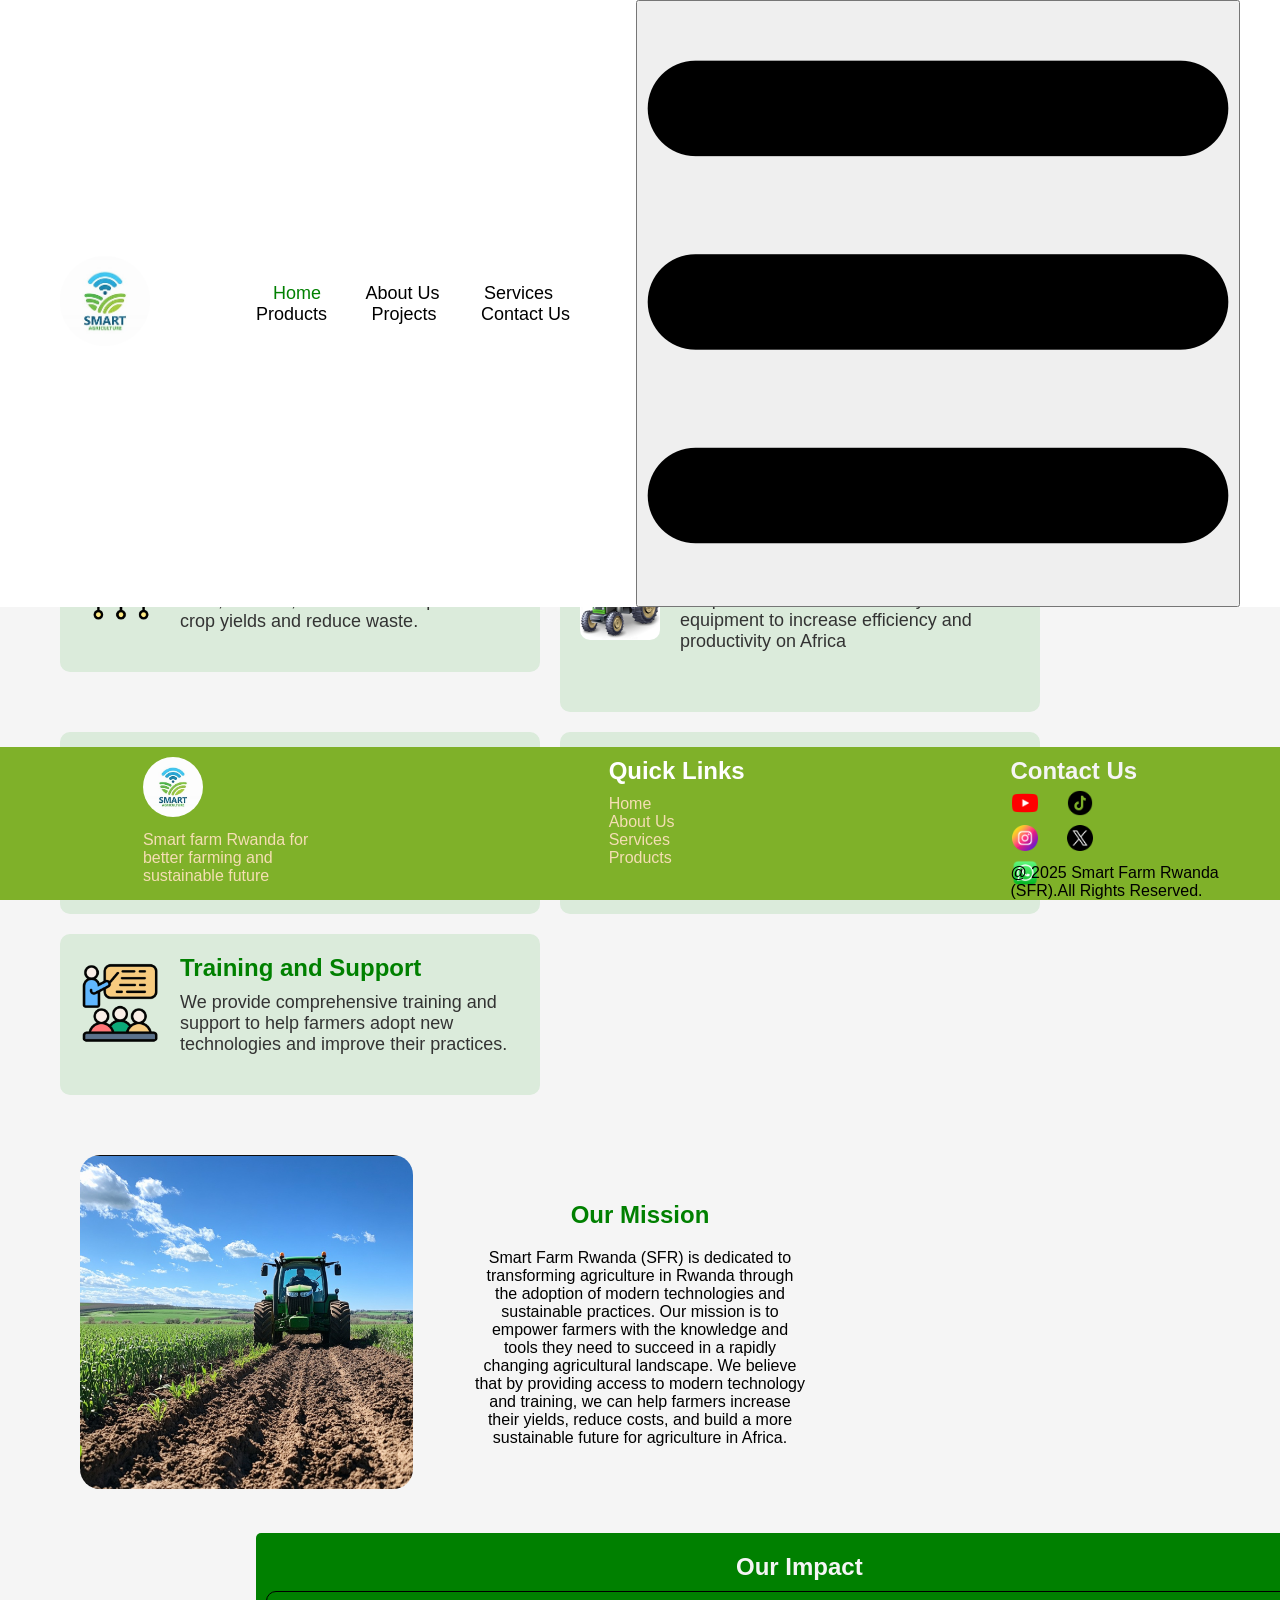
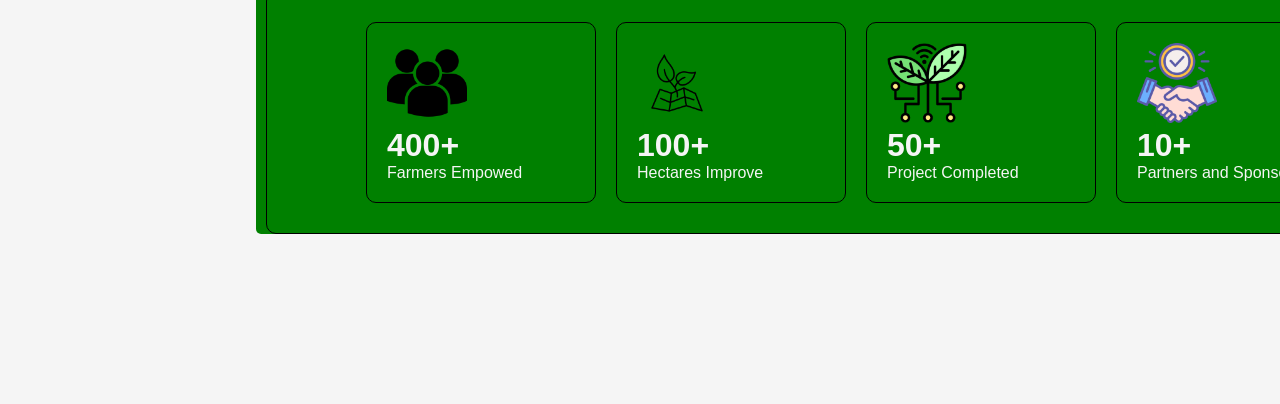
<file: index.html>
<!doctype html>
<html lang="en">
  <head>
    <meta charset="UTF-8" />
    <meta name="viewport" content="width=device-width, initial-scale=1.0" />
    <title>smart</title>
    <link rel="stylesheet" href="./public/css/style.css" />
  </head>
  <body>
    <div class="header">
      <nav>
        <a class="a-logo" href="home.html"> 
          <img class="logo" src="public/images/logo.jpg" alt="" /></a>
       
        <div class="navbar" id="navbar">
          <a href="index.html" class="active">Home</a>
          <a href="about-us.html">About Us</a>
          <a href="services.html">Services</a>
          <a href="product.html">Products</a>
          <a href="project.html">Projects</a>
          <!-- <a href="blog.html">Blogs</a> -->
          <a href="contact-us.html"> Contact Us</a>
        </div>
        <div class="small-navbar">
          <button id="open">
            <img src="./public/images/menu-icon.png" alt="">
          </button>
          <button id="close">
            <!-- <img src="./public/images/menu-icon.png" alt=""> -->
             X
          </button>
        </div>
      </nav>
    </div>

    <div class="body">
      <div class="intro">
        <h1>
          Smart Technology Better Farming
          <span>Stronger Rwanda</span>
        </h1>
        <p class="intro-p">
          Smart Farm Rwanda(SFR) Uses modern Technology and improve
          productivity, reduce costs and build a sustainable agricultural future
        </p>
        <a href="services.html">Our Services</a>
        <a class="learn" href="learn.html">Learn More</a>
      </div>
    </div>

    <div class="cage">
      <h1>Our Services</h1>
      <div class="container">
        
        <div class="cone">
          <div>
            <img src="public/images/precision-agriculture.png" alt="" />
          </div>
          <div>
            <h2>Precision Agriculture</h2>
            <p>
              We use advanced technologies such as GPS, sensors, and drones to
              optimize crop yields and reduce waste.
            </p>
          </div>
        </div>

        <div class="ctwo">
          <div>
            <img src="public/images/tractor-icon.png" alt="" />
          </div>
          <div>
            <h2>Agricultural Mechanization</h2>
            <p>
              We provide modern machinery and equipment to increase efficiency
              and productivity on Africa
            </p>
          </div>
        </div>

        <div class="cthree">
          <div>
            <img src="public/images/sprinklers (1).png" alt="" />
          </div>
          <div>
            <h2>Smart Irrigation</h2>
            <p>
              Water is a critical resource for agriculture, and smart irrigation
              systems can help farmers optimize water usage and reduce waste.
            </p>
          </div>
        </div>

        <div class="cfour">
          <div>
            <img src="public/images/greenhouse.png" alt="" />
          </div>
          <div>
            <h2>Greenhouse Farming</h2>
            <p>
              We provide modern greenhouse technology to help farmers grow crops
              in a controlled environment, improving yields and reducing the
              risk of crop failure.
            </p>
          </div>
        </div>

        <div class="cfive">
          <div>
            <img src="public/images/training.png" alt="" />
          </div>
          <div>
            <h2>Training and Support</h2>
            <p>
              We provide comprehensive training and support to help farmers
              adopt new technologies and improve their practices.
            </p>
          </div>
        </div>
      </div>
    </div>

    <div class="lower">
      <div class="child">
        <img src="public/images/tractor.png" alt="" />
      </div>
      <div class="child no-bg">
        <h2>Our Mission</h2>
        <p>
          Smart Farm Rwanda (SFR) is dedicated to transforming agriculture in
          Rwanda through the adoption of modern technologies and sustainable
          practices. Our mission is to empower farmers with the knowledge and
          tools they need to succeed in a rapidly changing agricultural
          landscape. We believe that by providing access to modern technology
          and training, we can help farmers increase their yields, reduce costs,
          and build a more sustainable future for agriculture in Africa.
        </p>
      </div>
    </div>

    <div class="left-child">
      <h2>Our Impact</h2>

      <div class="left-childre">
        <div class="child-1-icon">
          <img src="public/images/multiple-users-silhouette.png" alt="" />
          <p class="numb">400+</p>
          <p>Farmers Empowed</p>
        </div>

        <div class="child-1-icon2">
          <img src="public/images/farm.png" alt="" />
          <p class="numb">100+</p>
          <p>Hectares Improve</p>
        </div>

        <div class="child-1-icon3">
          <img src="public/images/precision-agriculture.png" alt="" />
          <p class="numb">50+</p>
          <p>Project Completed</p>
        </div>

        <div class="child-1-icon4">
          <img src="public/images/deal.png" alt="" />
          <p class="numb">10+</p>
          <p>Partners and Sponsors</p>
        </div>
      </div>
    </div>

    <div class="empty"></div>

    <div class="end">
      <div class="smart-frm">
        <img src="public/images/logo.jpg" alt="" />
        <p>Smart farm Rwanda for better farming and sustainable future</p>
      </div>
      <div class="link">
        <h2>Quick Links</h2>
        <div><a href="index.html">Home</a></div>
        <div><a href="about -us.html">About Us</a></div>
        <div><a href="services.html">Services</a></div>
        <div><a href="product.html">Products</a></div>
      </div>
      <div class="contact">
        <h2>Contact Us</h2>
        <div>
          <a href="https://www.youtube.com/@Rubimburabigwi"
            ><img src="public/images/youtube (1).png" alt=""
          /></a>
          <a href="https://www.tiktok.com/@Smartfarmrw">
            <img class="tik" src="public/images/tik-tok.png" alt=""></a>
        </div>
           <div>
            <a href="https://www.instagram.com/munezero200"
        ><img src="public/images/instagram (1).png" alt="" /></a>
        <a href="https://x.com/@nyirkibati">
          <img class="tik" src="public/images/twitter.png" alt=""></a>
      </div>

      <div>
        <a href="https://wa.me/250789421591">
          <img src="public/images/apple.png" alt=""></a>

      <div>
        <p class="pp">@ 2025 Smart Farm Rwanda (SFR).All Rights Reserved.</p>
    </div>
    </div>

     <script src="./public/js/script.js"></script>

     </body>
</html>
</file>
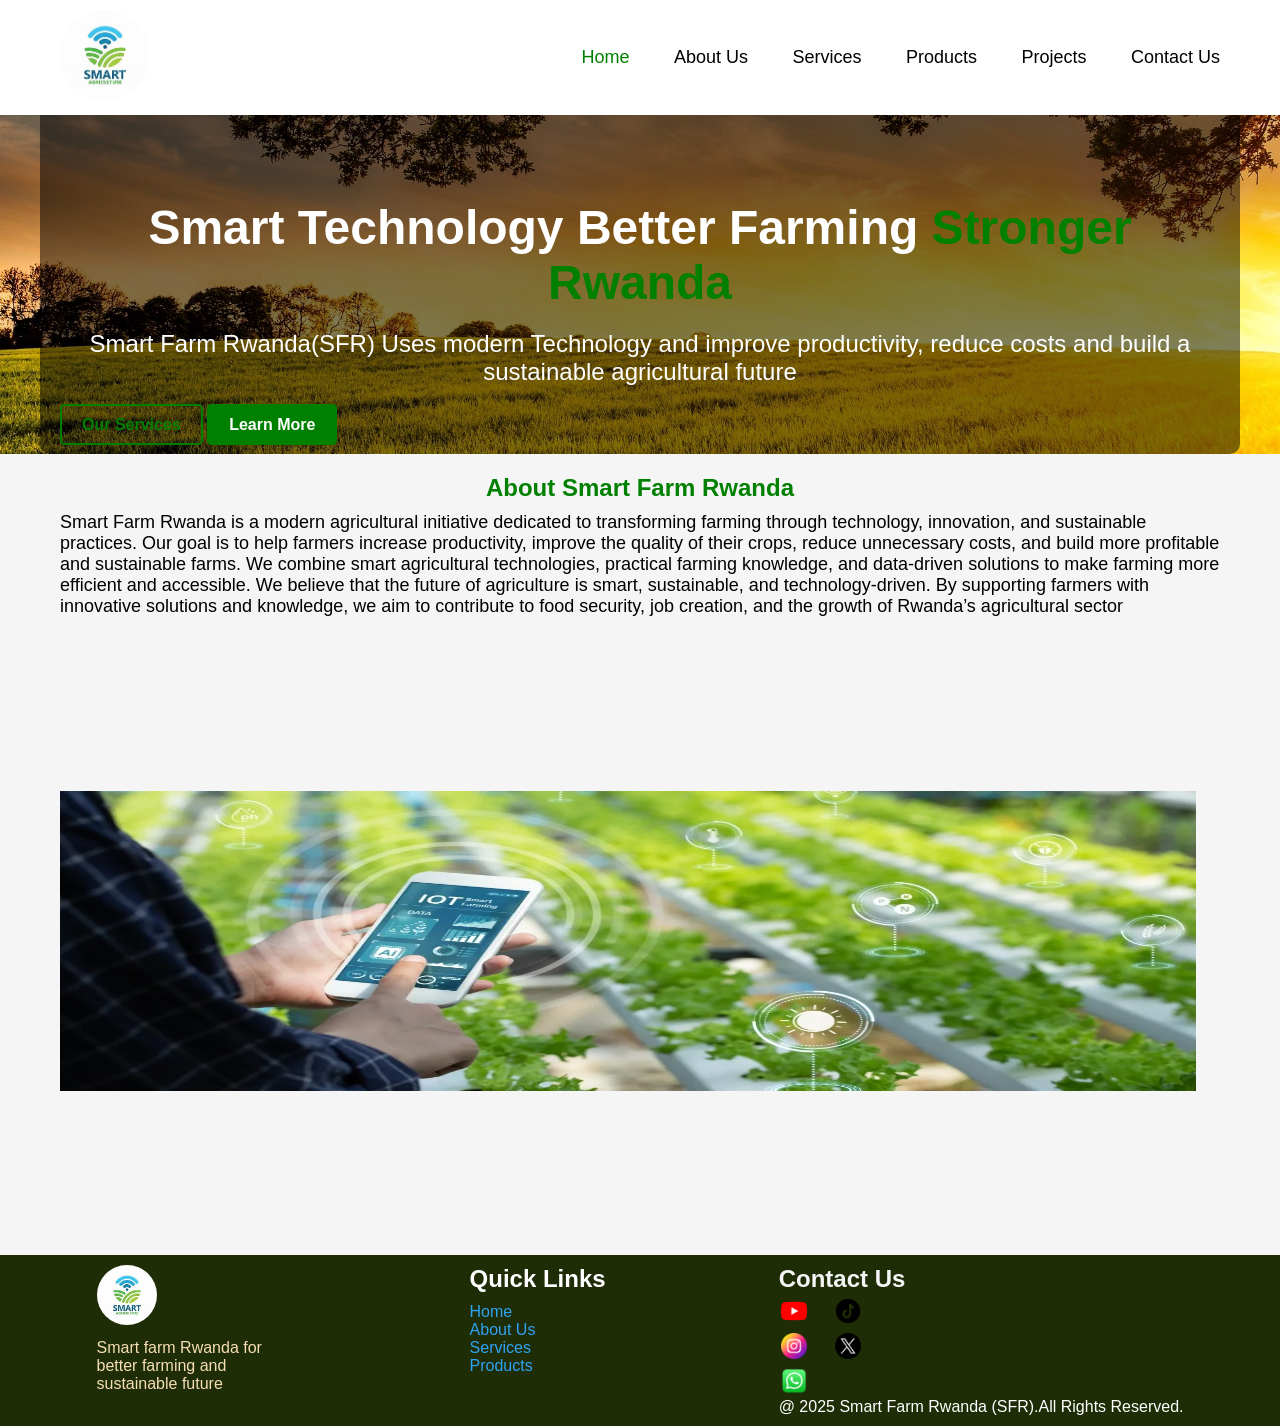
<file: about-us.html>
<!doctype html>
<html lang="en">
  <head>
    <meta charset="UTF-8" />
    <meta name="viewport" content="width=device-width, initial-scale=1.0" />
    <title>smart</title>
    <link rel="stylesheet" href="./public/css/about-us.css" />
  </head>
  <body>
   <div class="header">
      <nav>
        <a class="a-logo" href="home.html"> 
          <img class="logo" src="public/images/logo.jpg" alt="" /></a>
       
        <div class="navbar" id="navbar">
          <a href="index.html" class="active">Home</a>
          <a href="about-us.html">About Us</a>
          <a href="services.html">Services</a>
          <a href="product.html">Products</a>
          <a href="project.html">Projects</a>
          <!-- <a href="blog.html">Blogs</a> -->
          <a href="contact-us.html"> Contact Us</a>
        </div>
        <div class="small-navbar">
          <button id="open">
            <img src="./public/images/menu-icon.png" alt="">
          </button>
          <button id="close">
            <!-- <img src="./public/images/menu-icon.png" alt=""> -->
             X
          </button>
        </div>
      </nav>
    </div>

    <div class="body">
      <div class="intro">
        <h1>
          Smart Technology Better Farming
          <span>Stronger Rwanda</span>
        </h1>
        <p class="intro-p">
          Smart Farm Rwanda(SFR) Uses modern Technology and improve
          productivity, reduce costs and build a sustainable agricultural future
        </p>
        <a href="services.html">Our Services</a>
        <a class="learn" href="learn.html">Learn More</a>
      </div>
    </div>

    <div class="contex">
      <h2>About Smart Farm Rwanda</h2>
      <p>
        Smart Farm Rwanda is a modern agricultural initiative dedicated to
        transforming farming through technology, innovation, and sustainable
        practices. Our goal is to help farmers increase productivity, improve
        the quality of their crops, reduce unnecessary costs, and build more
        profitable and sustainable farms. We combine smart agricultural
        technologies, practical farming knowledge, and data-driven solutions to
        make farming more efficient and accessible. We believe that the future
        of agriculture is smart, sustainable, and technology-driven. By
        supporting farmers with innovative solutions and knowledge, we aim to
        contribute to food security, job creation, and the growth of Rwanda’s
        agricultural sector
      </p>
    </div>

    <video src=""></video>

    <div class="img-1">
      <img src="public/images/cctt.webp" alt="" />
    </div>

      <div class="empty"></div>

    <div class="end">
      <div class="smart-frm">
        <img src="public/images/logo.jpg" alt="" />
        <p>Smart farm Rwanda for better farming and sustainable future</p>
      </div>
      <div class="link">
        <h2>Quick Links</h2>
        <div><a href="index.html">Home</a></div>
        <div><a href="about -us.html">About Us</a></div>
        <div><a href="services.html">Services</a></div>
        <div><a href="product.html">Products</a></div>
      </div>
      <div class="contact">
        <h2>Contact Us</h2>
        <div>
          <a href="https://www.youtube.com/@Rubimburabigwi"
            ><img src="public/images/youtube (1).png" alt=""
          /></a>
          <a href="https://www.tiktok.com/@Smartfarmrw">
            <img class="tik" src="public/images/tik-tok.png" alt=""></a>
        </div>
           <div>
            <a href="https://www.instagram.com/munezero200"
        ><img src="public/images/instagram (1).png" alt="" /></a>
        <a href="https://x.com/@nyirkibati">
          <img class="tik" src="public/images/twitter.png" alt=""></a>
      </div>

      <div>
        <a href="https://wa.me/250789421591">
          <img src="public/images/apple.png" alt=""></a>

      <div .p>
        <p class="pp">@ 2025 Smart Farm Rwanda (SFR).All Rights Reserved.</p>
    </div>
    </div>

    
 <script src="./public/js/script.js"></script>
  </body>
</html>
</file>
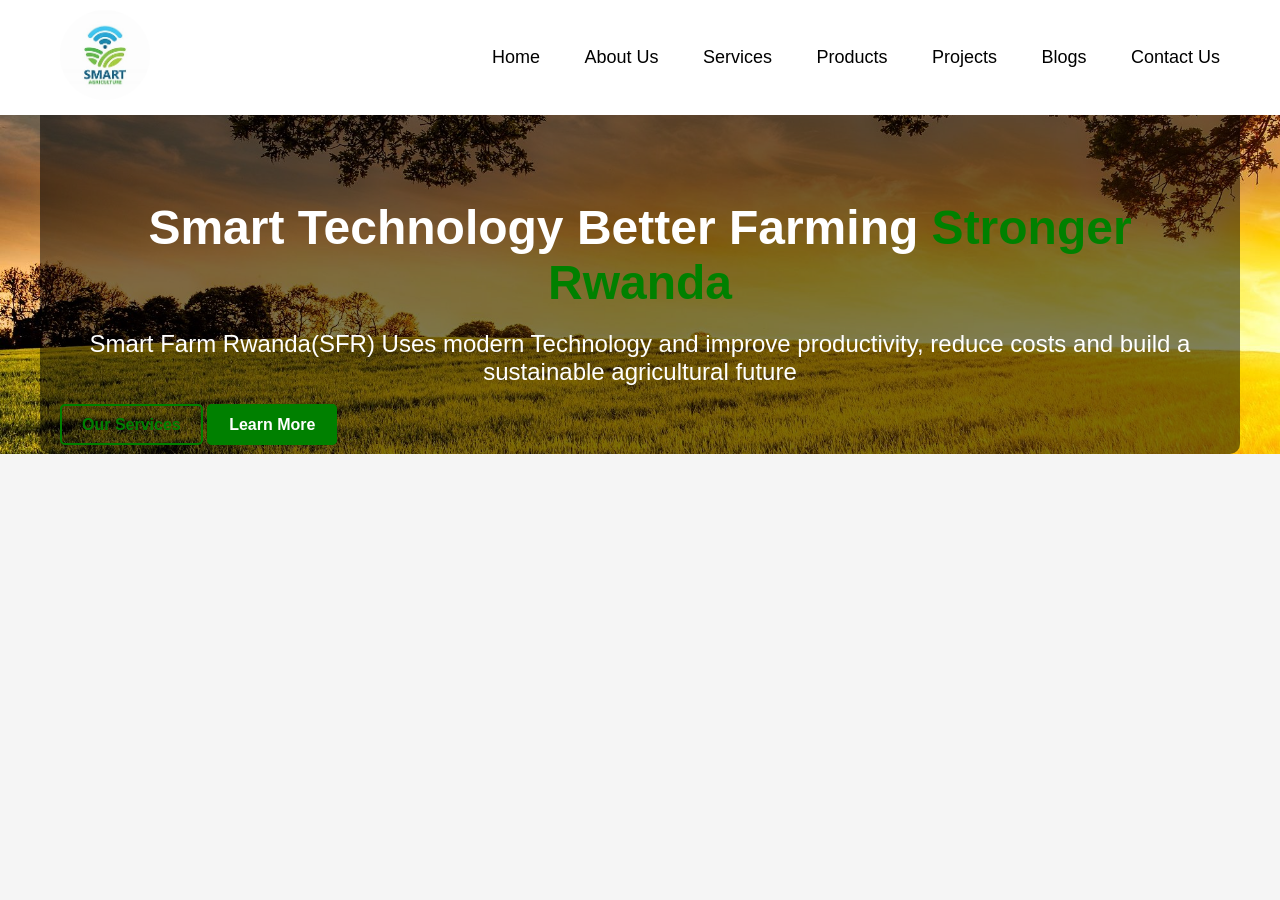
<file: blog.html>
<!doctype html>
<html lang="en">
  <head>
    <meta charset="UTF-8" />
    <meta name="viewport" content="width=device-width, initial-scale=1.0" />
    <title>smart</title>
    <link rel="stylesheet" href="./public/css/blogs.css" />
  </head>
  <body>
    <div class="header">
      <nav>
        <a class="a-logo" href="home.html">
          <img class="logo" src="public/images/logo.jpg" alt=""
        /></a>

        <div class="">
          <a href="home.html">Home</a>
          <a href="about-us.html">About Us</a>
          <a href="services.html">Services</a>
          <a href="product.html">Products</a>
          <a href="project.html">Projects</a>
          <a href="blog.html">Blogs</a>
          <a href="contact-us.html"> Contact Us</a>
        </div>
      </nav>
    </div>

    <div class="body">
      <div class="intro">
        <h1>
          Smart Technology Better Farming
          <span>Stronger Rwanda</span>
        </h1>
        <p class="intro-p">
          Smart Farm Rwanda(SFR) Uses modern Technology and improve
          productivity, reduce costs and build a sustainable agricultural future
        </p>
        <a href="services.html">Our Services</a>
        <a class="learn" href="learn.html">Learn More</a>
      </div>
    </div>
  </body>
</html>
</file>
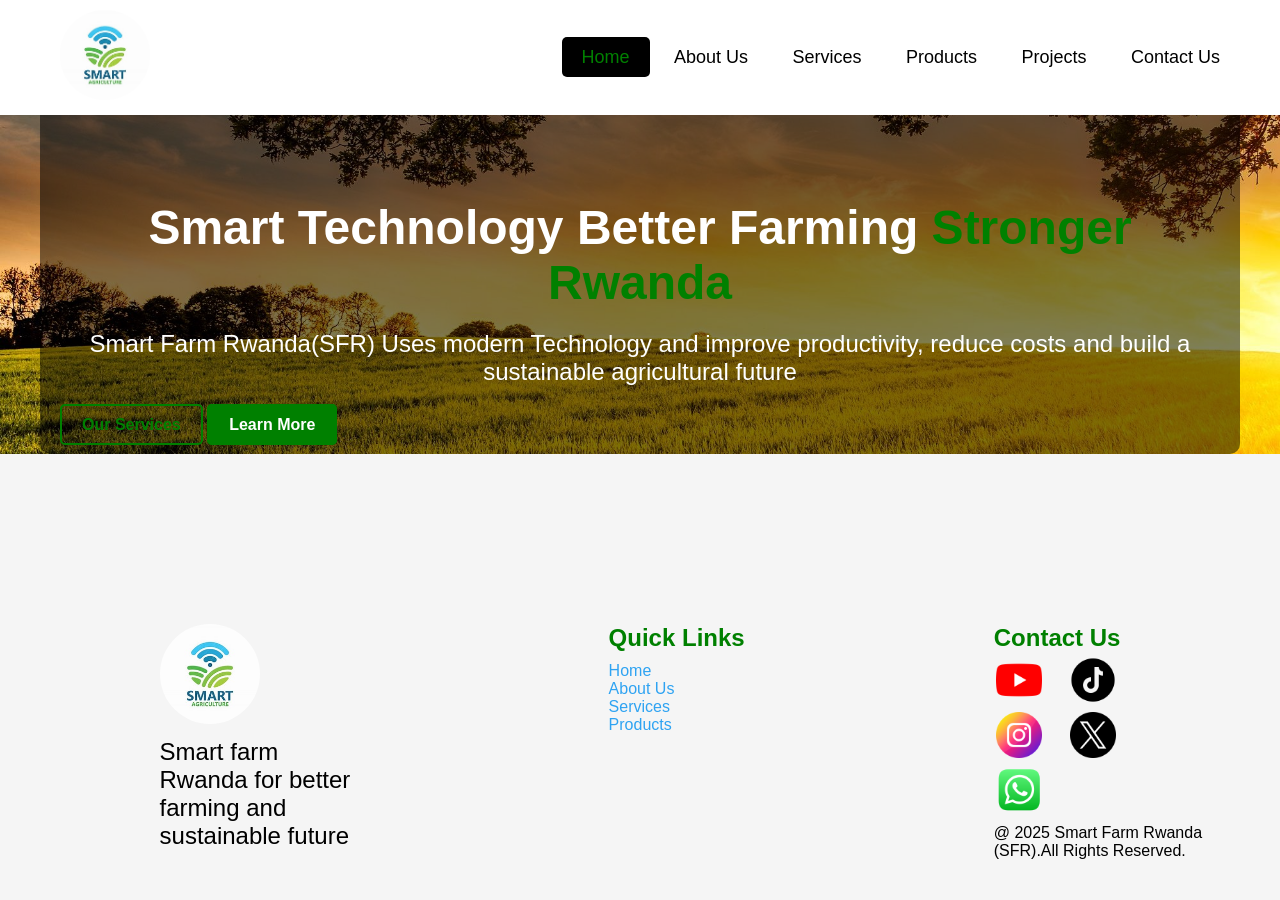
<file: contact-us.html>
<!doctype html>
<html lang="en">
  <head>
    <meta charset="UTF-8" />
    <meta name="viewport" content="width=device-width, initial-scale=1.0" />
    <title>smart</title>
    <link rel="stylesheet" href="./public/css/style.css" />
    <link rel="stylesheet" href="public/css/contact-us.css" />
  </head>
  <body>
    <div class="header">
      <nav>
        <a class="a-logo" href="home.html"> 
          <img class="logo" src="public/images/logo.jpg" alt="" /></a>
       
        <div class="navbar" id="navbar">
          <a href="index.html" class="active">Home</a>
          <a href="about-us.html">About Us</a>
          <a href="services.html">Services</a>
          <a href="product.html">Products</a>
          <a href="project.html">Projects</a>
          <!-- <a href="blog.html">Blogs</a> -->
          <a href="contact-us.html"> Contact Us</a>
        </div>
        <div class="small-navbar">
          <button id="open">
            <img src="./public/images/menu-icon.png" alt="">
          </button>
          <button id="close">
            <!-- <img src="./public/images/menu-icon.png" alt=""> -->
             X
          </button>
        </div>
      </nav>
    </div>
    <div class="body">
      <div class="intro">
        <h1>
          Smart Technology Better Farming
          <span>Stronger Rwanda</span>
        </h1>
        <p class="intro-p">
          Smart Farm Rwanda(SFR) Uses modern Technology and improve
          productivity, reduce costs and build a sustainable agricultural future
        </p>
        <a href="services.html">Our Services</a>
        <a class="learn" href="learn.html">Learn More</a>
      </div>
    </div>


    
    <div class="empty"></div>

    <div class="end">
      <div class="smart-frm">
        <img src="public/images/logo.jpg" alt="" />
        <p>Smart farm Rwanda for better farming and sustainable future</p>
      </div>
      <div class="link">
        <h2>Quick Links</h2>
        <div><a href="index.html">Home</a></div>
        <div><a href="about -us.html">About Us</a></div>
        <div><a href="services.html">Services</a></div>
        <div><a href="product.html">Products</a></div>

      </div>
      <div class="contact">
        <h2>Contact Us</h2>
        <div>
          <a href="https://www.youtube.com/@Rubimburabigwi"
            ><img src="public/images/youtube (1).png" alt=""
          /></a>
          <a href="https://www.tiktok.com/@Smartfarmrw">
            <img class="tik" src="public/images/tik-tok.png" alt=""></a>
        </div>
           <div>
            <a href="https://www.instagram.com/munezero200"
        ><img src="public/images/instagram (1).png" alt="" /></a>
        <a href="https://x.com/@nyirkibati">
          <img class="tik" src="public/images/twitter.png" alt=""></a>
      </div>

      <div>
        <a href="https://wa.me/250789421591">
          <img src="public/images/apple.png" alt=""></a>

      <div>
        <p class="pp">@ 2025 Smart Farm Rwanda (SFR).All Rights Reserved.</p>
    </div>
    </div>

    

  
    <script src="./public/js/script.js"></script>
     </body>

  </body>
</html>
</file>
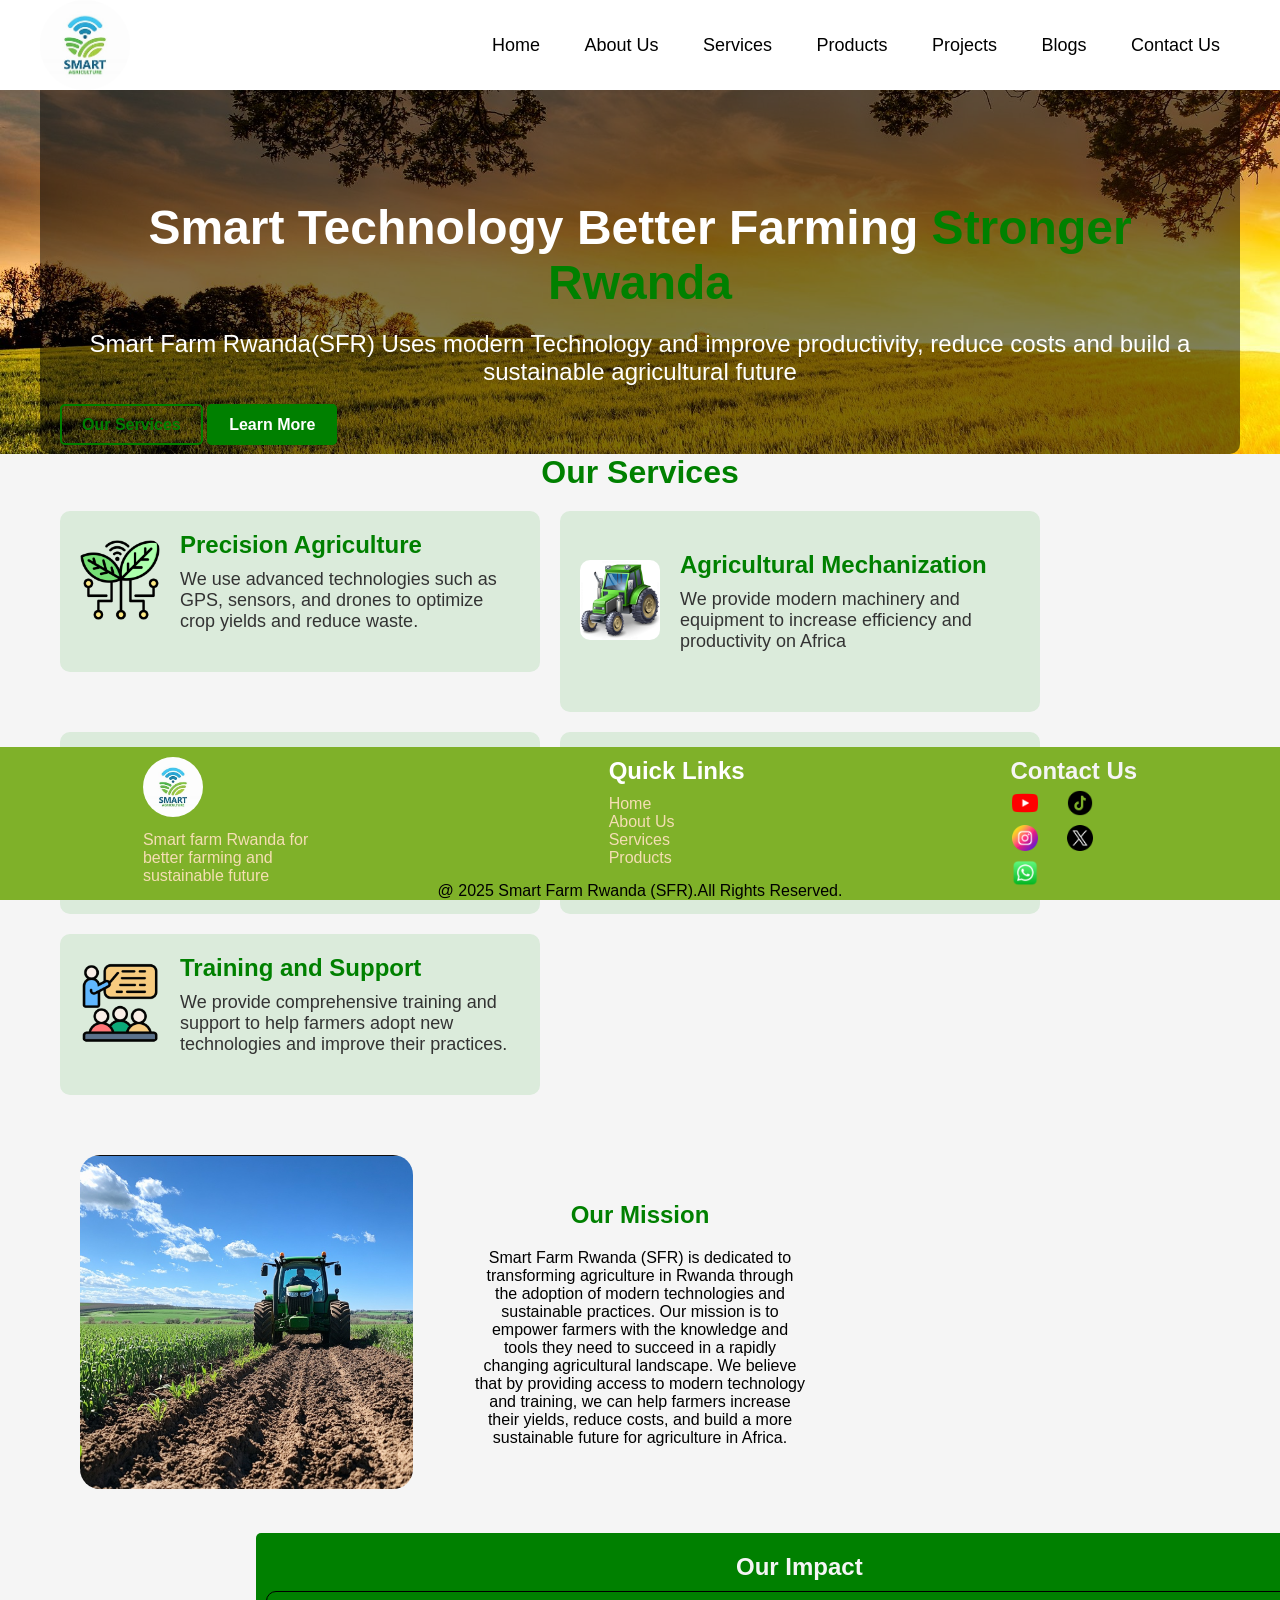
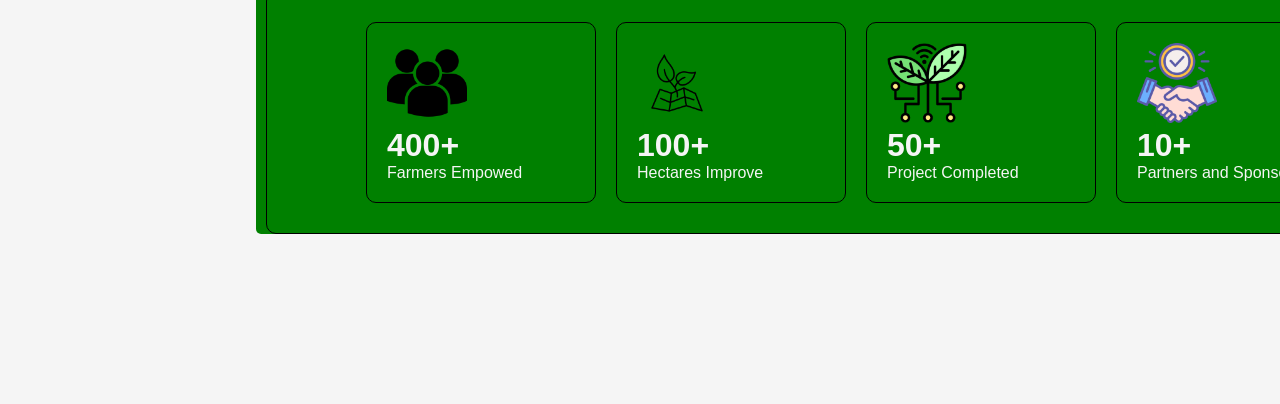
<file: home.html>
<!doctype html>
<html lang="en">
  <head>
    <meta charset="UTF-8" />
    <meta name="viewport" content="width=device-width, initial-scale=1.0" />
    <title>smart</title>
    <link rel="stylesheet" href="./public/css/style.css" />
  </head>
  <body>
    <div class="header">
      <nav>
        <img class="logo" src="public/images/logo.jpg" alt="" />
        <div class="">
          <a href="home.html">Home</a>
          <a href="about -us.html">About Us</a>
          <a href="services.html">Services</a>
          <a href="product.html">Products</a>
          <a href="project.html">Projects</a>
          <a href="blog.html">Blogs</a>
          <a href="contact-us.html"> Contact Us</a>
        </div>
      </nav>
    </div>

    <div class="body">
      <div class="intro">
        <h1>
          Smart Technology Better Farming
          <span>Stronger Rwanda</span>
        </h1>
        <p class="intro-p">
          Smart Farm Rwanda(SFR) Uses modern Technology and improve
          productivity, reduce costs and build a sustainable agricultural future
        </p>
        <a href="services.html">Our Services</a>
        <a class="learn" href="learn.html">Learn More</a>
      </div>
    </div>

    <div class="cage">
      <h1>Our Services</h1>
      <div class="container">
        
        <div class="cone">
          <div>
            <img src="public/images/precision-agriculture.png" alt="" />
          </div>
          <div>
            <h2>Precision Agriculture</h2>
            <p>
              We use advanced technologies such as GPS, sensors, and drones to
              optimize crop yields and reduce waste.
            </p>
          </div>
        </div>

        <div class="ctwo">
          <div>
            <img src="public/images/tractor-icon.png" alt="" />
          </div>
          <div>
            <h2>Agricultural Mechanization</h2>
            <p>
              We provide modern machinery and equipment to increase efficiency
              and productivity on Africa
            </p>
          </div>
        </div>

        <div class="cthree">
          <div>
            <img src="public/images/sprinklers (1).png" alt="" />
          </div>
          <div>
            <h2>Smart Irrigation</h2>
            <p>
              Water is a critical resource for agriculture, and smart irrigation
              systems can help farmers optimize water usage and reduce waste.
            </p>
          </div>
        </div>

        <div class="cfour">
          <div>
            <img src="public/images/greenhouse.png" alt="" />
          </div>
          <div>
            <h2>Greenhouse Farming</h2>
            <p>
              We provide modern greenhouse technology to help farmers grow crops
              in a controlled environment, improving yields and reducing the
              risk of crop failure.
            </p>
          </div>
        </div>

        <div class="cfive">
          <div>
            <img src="public/images/training.png" alt="" />
          </div>
          <div>
            <h2>Training and Support</h2>
            <p>
              We provide comprehensive training and support to help farmers
              adopt new technologies and improve their practices.
            </p>
          </div>
        </div>
      </div>
    </div>

    <div class="lower">
      <div class="child">
        <img src="public/images/tractor.png" alt="" />
      </div>
      <div class="child no-bg">
        <h2>Our Mission</h2>
        <p>
          Smart Farm Rwanda (SFR) is dedicated to transforming agriculture in
          Rwanda through the adoption of modern technologies and sustainable
          practices. Our mission is to empower farmers with the knowledge and
          tools they need to succeed in a rapidly changing agricultural
          landscape. We believe that by providing access to modern technology
          and training, we can help farmers increase their yields, reduce costs,
          and build a more sustainable future for agriculture in Africa.
        </p>
      </div>
    </div>

    <div class="left-child">
      <h2>Our Impact</h2>

      <div class="left-childre">
        <div class="child-1-icon">
          <img src="public/images/multiple-users-silhouette.png" alt="" />
          <p class="numb">400+</p>
          <p>Farmers Empowed</p>
        </div>

        <div class="child-1-icon2">
          <img src="public/images/farm.png" alt="" />
          <p class="numb">100+</p>
          <p>Hectares Improve</p>
        </div>

        <div class="child-1-icon3">
          <img src="public/images/precision-agriculture.png" alt="" />
          <p class="numb">50+</p>
          <p>Project Completed</p>
        </div>

        <div class="child-1-icon4">
          <img src="public/images/deal.png" alt="" />
          <p class="numb">10+</p>
          <p>Partners and Sponsors</p>
        </div>
      </div>
    </div>

    <div class="empty"></div>

    <div class="end">
      <div class="smart-frm">
        <img src="public/images/logo.jpg" alt="" />
        <p>Smart farm Rwanda for better farming and sustainable future</p>
      </div>
      <div class="link">
        <h2>Quick Links</h2>
        <div><a href="home.html">Home</a></div>
        <div><a href="about -us.html">About Us</a></div>
        <div><a href="services.html">Services</a></div>
        <div><a href="product.html">Products</a></div>
      </div>
      <div class="contact">
        <h2>Contact Us</h2>
        <div>
          <a href="https://www.youtube.com/@Rubimburabigwi"
            ><img src="public/images/youtube (1).png" alt=""
          /></a>
          <a href="https://www.tiktok.com/@Smartfarmrw">
            <img class="tik" src="public/images/tik-tok.png" alt=""></a>
        </div>
           <div>
            <a href="https://www.instagram.com/munezero200"
        ><img src="public/images/instagram (1).png" alt="" /></a>
        <a href="https://x.com/@nyirkibati">
          <img class="tik" src="public/images/twitter.png" alt=""></a>
      </div>

      <div>
        <a href="https://wa.me/250789421591">
          <img src="public/images/apple.png" alt=""></a>
        </div>
      </div>
      <p class="pp">@ 2025 Smart Farm Rwanda (SFR).All Rights Reserved.</p>
     </body>
</html>
</file>
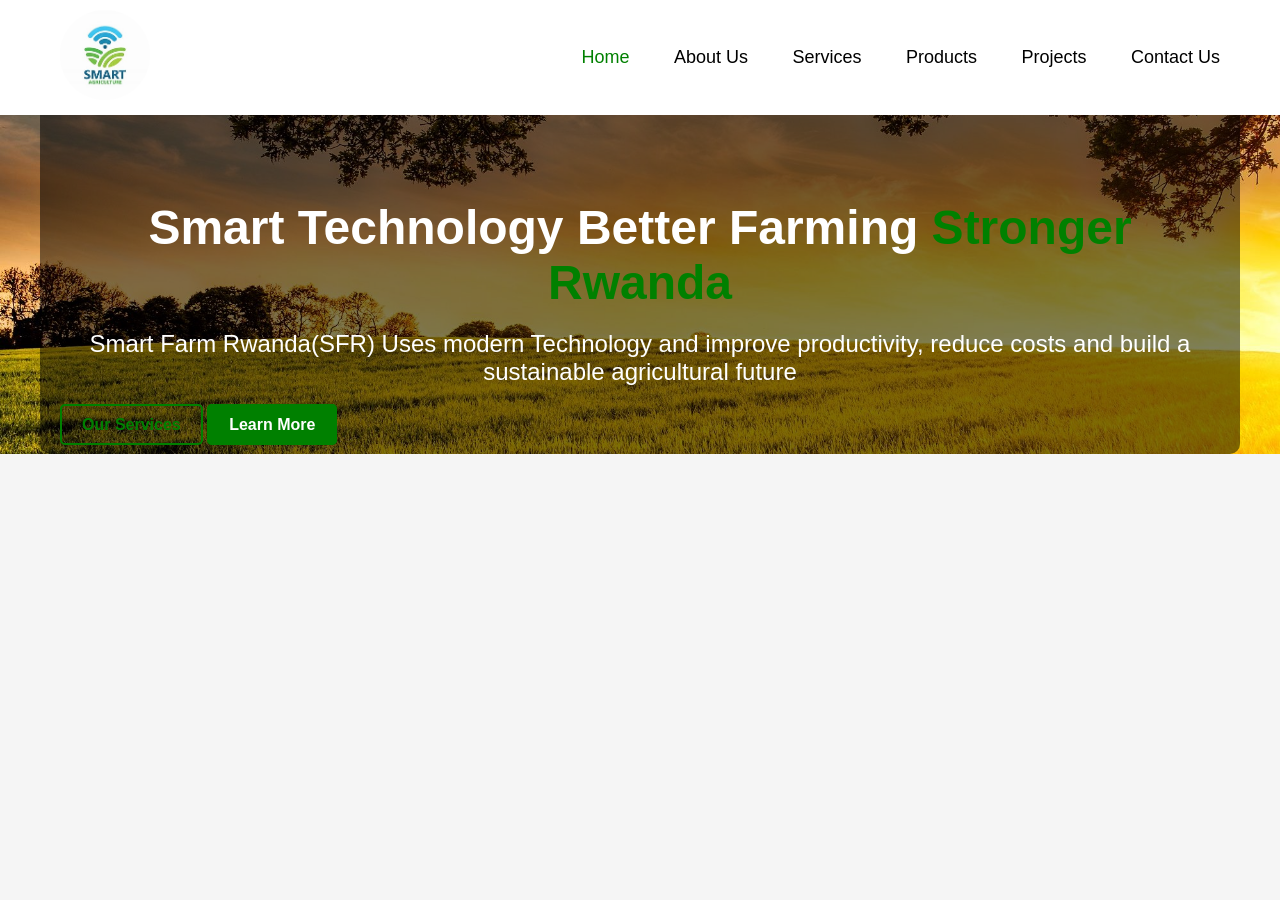
<file: learn.html>
<!doctype html>
<html lang="en">
  <head>
    <meta charset="UTF-8" />
    <meta name="viewport" content="width=device-width, initial-scale=1.0" />
    <title>smart</title>
    <link rel="stylesheet" href="./public/css/about-us.css" />
  </head>
  <body>
    <div class="header">
      <nav>
        <a class="a-logo" href="home.html">
          <img class="logo" src="public/images/logo.jpg" alt=""
        /></a>

        <div class="navbar" id="navbar">
          <a href="index.html" class="active">Home</a>
          <a href="about-us.html">About Us</a>
          <a href="services.html">Services</a>
          <a href="product.html">Products</a>
          <a href="project.html">Projects</a>
          <!-- <a href="blog.html">Blogs</a> -->
          <a href="contact-us.html"> Contact Us</a>
        </div>
        <div class="small-navbar">
          <button id="open">
            <img src="./public/images/menu-icon.png" alt="" />
          </button>
          <button id="close">
            <!-- <img src="./public/images/menu-icon.png" alt=""> -->
            X
          </button>
        </div>
      </nav>
    </div>

    <div class="body">
      <div class="intro">
        <h1>
          Smart Technology Better Farming
          <span>Stronger Rwanda</span>
        </h1>
        <p class="intro-p">
          Smart Farm Rwanda(SFR) Uses modern Technology and improve
          productivity, reduce costs and build a sustainable agricultural future
        </p>
        <a href="services.html">Our Services</a>
        <a class="learn" href="learn.html">Learn More</a>
      </div>
    </div>

    <script src="./public/js/script.js"></script>
  </body>
</html>
</file>
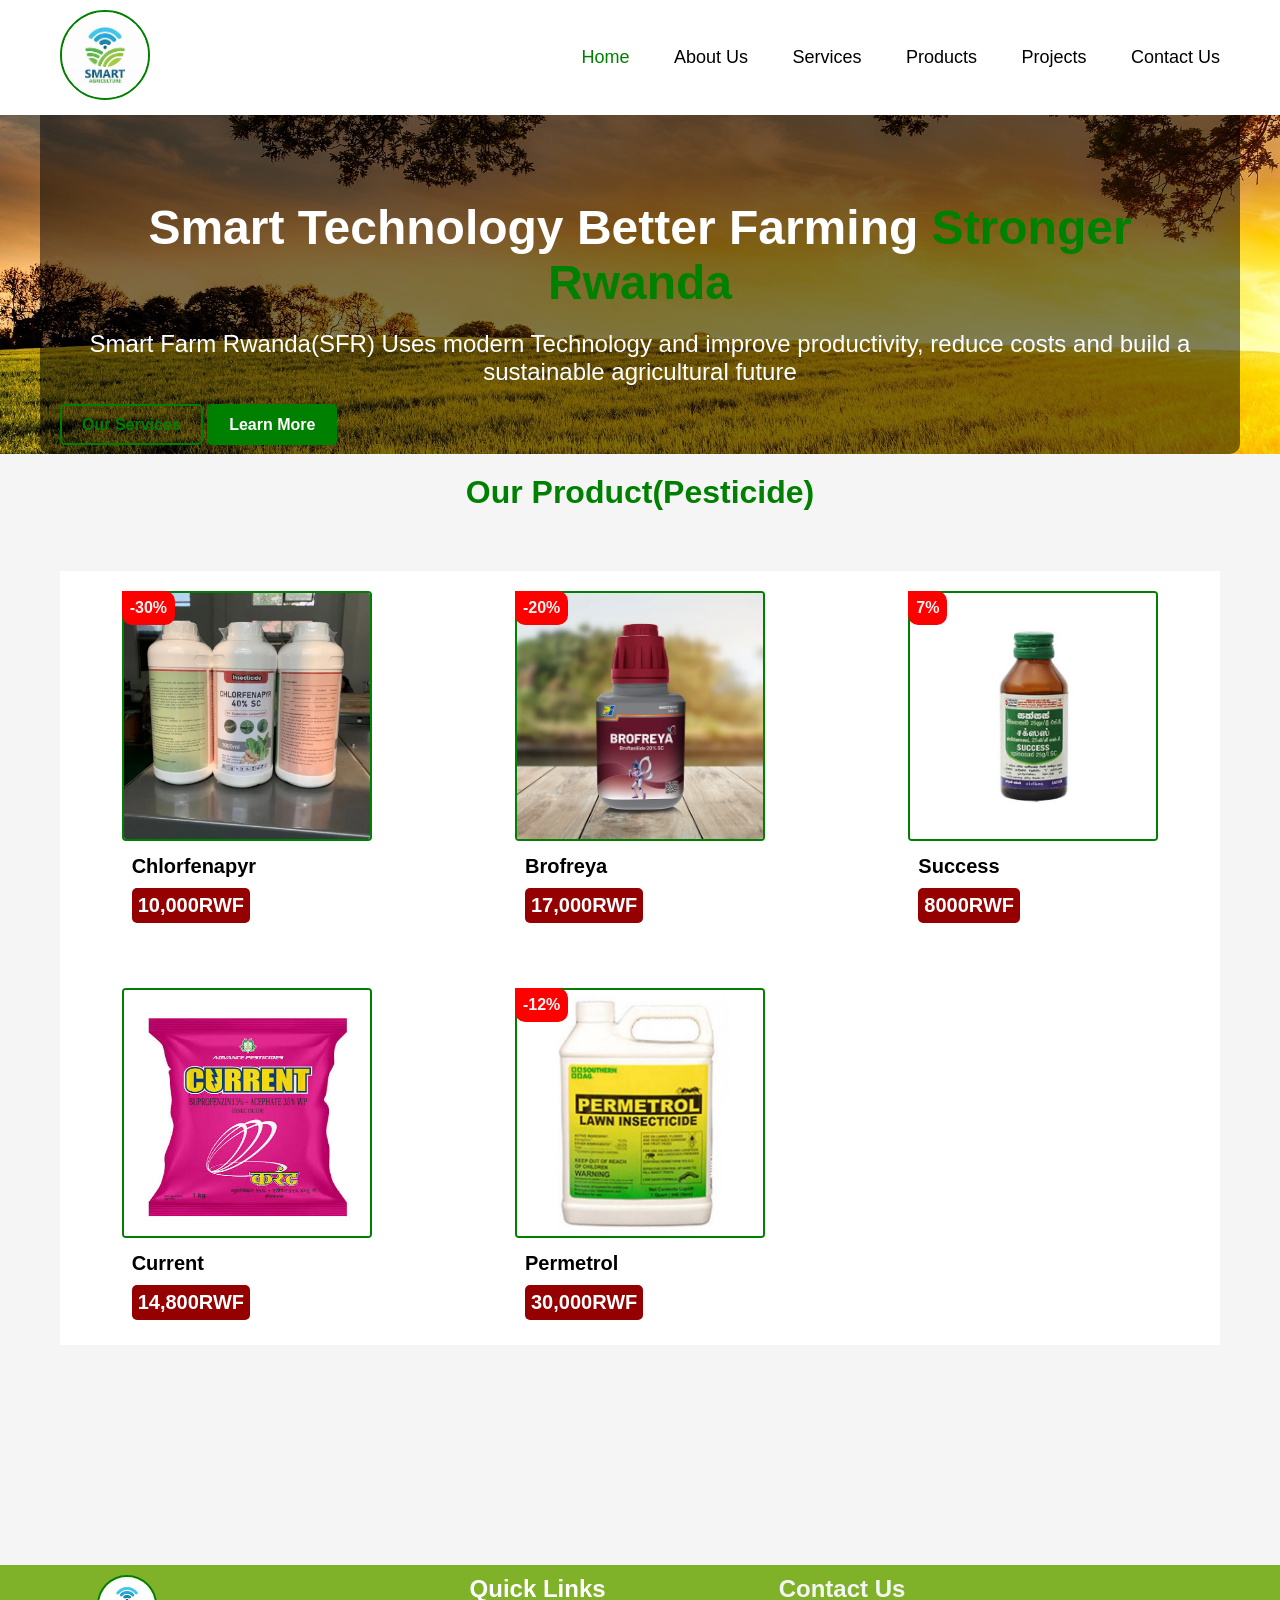
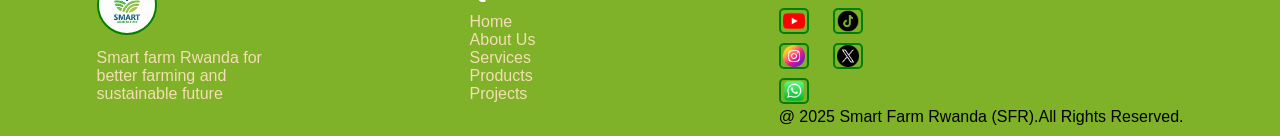
<file: product.html>
<!doctype html>
<html lang="en">
  <head>
    <meta charset="UTF-8" />
    <meta name="viewport" content="width=device-width, initial-scale=1.0" />
    <title>product</title>
    <link rel="stylesheet" href="public/css/product.css" />
  </head>
  <body>
     <div class="header">
      <nav>
        <a class="a-logo" href="home.html"> 
          <img class="logo" src="public/images/logo.jpg" alt="" /></a>
       
        <div class="navbar" id="navbar">
          <a href="index.html" class="active">Home</a>
          <a href="about-us.html">About Us</a>
          <a href="services.html">Services</a>
          <a href="product.html">Products</a>
          <a href="project.html">Projects</a>
          <!-- <a href="blog.html">Blogs</a> -->
          <a href="contact-us.html"> Contact Us</a>
        </div>
        <div class="small-navbar">
          <button id="open">
            <img src="./public/images/menu-icon.png" alt="">
          </button>
          <button id="close">
            <!-- <img src="./public/images/menu-icon.png" alt=""> -->
             X
          </button>
        </div>
      </nav>
    </div>

    <div class="body">
      <div class="intro">
        <h1>
          Smart Technology Better Farming
          <span>Stronger Rwanda</span>
        </h1>
        <p class="intro-p">
          Smart Farm Rwanda(SFR) Uses modern Technology and improve
          productivity, reduce costs and build a sustainable agricultural future
        </p>
        <a href="services.html">Our Services</a>
        <a class="learn" href="learn.html">Learn More</a>
      </div>
    </div>

    <h1>Our Product(Pesticide)</h1>
    <div class="product">
      <div class="product-imgs">
        <div class="discont">-30%</div>
        <img
          src="public/images/Chlorfenapyr-40-p6.webp
        "
          alt="" />
        <h2>Chlorfenapyr</h2>
        <button class="price">10,000RWF</button>
      </div>

      <div class="product-imgs">
        <div class="discont">-20%</div>
        <img src="public/images/brofreya-p5.webp" alt="" />
        <h2>Brofreya</h2>
        <button class="price">17,000RWF</button>
      </div>

      <div class="product-imgs">
        <div class="discont">7%</div>
        <img src="public/images/pescide-1.jpg" alt="" />
        <h2>Success</h2>
        <button class="price">8000RWF</button>
      </div>

      <div class="product-imgs">
        <!-- <div class="discont">-20%</div> -->
        <img src="public/images/pesicide-7.jpg" alt="" />
        <h2>Current</h2>
        <button class="price">14,800RWF</button>
      </div>

      <div class="product-imgs">
        <div class="discont">-12%</div>
        <img src="public/images/pesticede-3.jpg" alt="" />
        <h2>Permetrol</h2>
        <button class="price">30,000RWF</button>
      </div>
    </div>

     <div class="empty"></div>

    <div class="end">
      <div class="smart-frm">
        <img src="public/images/logo.jpg" alt="" />
        <p>Smart farm Rwanda for better farming and sustainable future</p>
      </div>
      <div class="link">
        <h2>Quick Links</h2>
        <div><a href="index.html">Home</a></div>
        <div><a href="about-us.html">About Us</a></div>
        <div><a href="services.html">Services</a></div>
        <div><a href="product.html">Products</a></div>
       <div> <a href="project.html">Projects</a></div>
      </div>
      <div class="contact">
        <h2>Contact Us</h2>
        <div>
          <a href="https://www.youtube.com/@Rubimburabigwi"
            ><img src="public/images/youtube (1).png" alt=""
          /></a>
          <a href="https://www.tiktok.com/@Smartfarmrw">
            <img class="tik" src="public/images/tik-tok.png" alt=""></a>
        </div>
           <div>
            <a href="https://www.instagram.com/munezero200"
        ><img src="public/images/instagram (1).png" alt="" /></a>
        <a href="https://x.com/@nyirkibati">
          <img class="tik" src="public/images/twitter.png" alt=""></a>
      </div>

      <div>
        <a href="https://wa.me/250789421591">
          <img src="public/images/apple.png" alt=""></a>

      <div>
        <p class="pp">@ 2025 Smart Farm Rwanda (SFR).All Rights Reserved.</p>
    </div>
    </div>

<script src="./public/js/script.js"></script>

 </body>
</html>
</file>
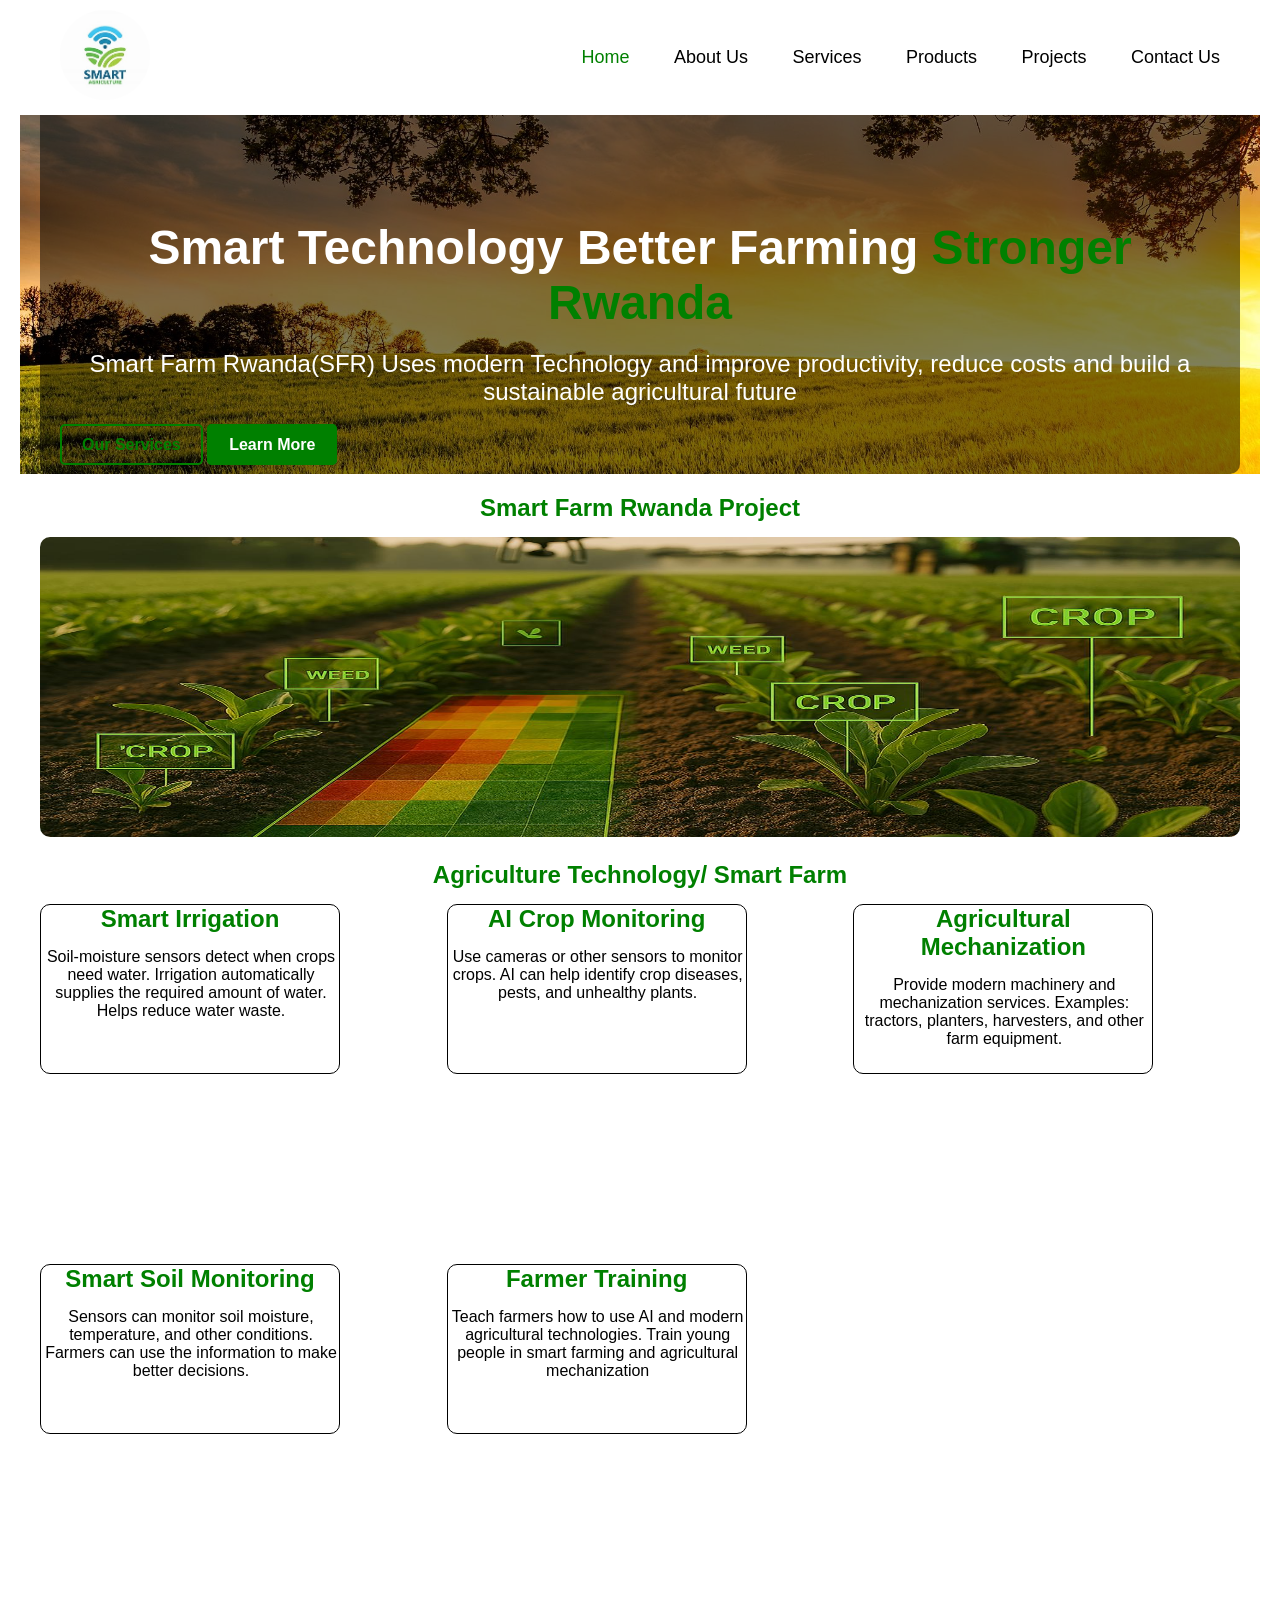
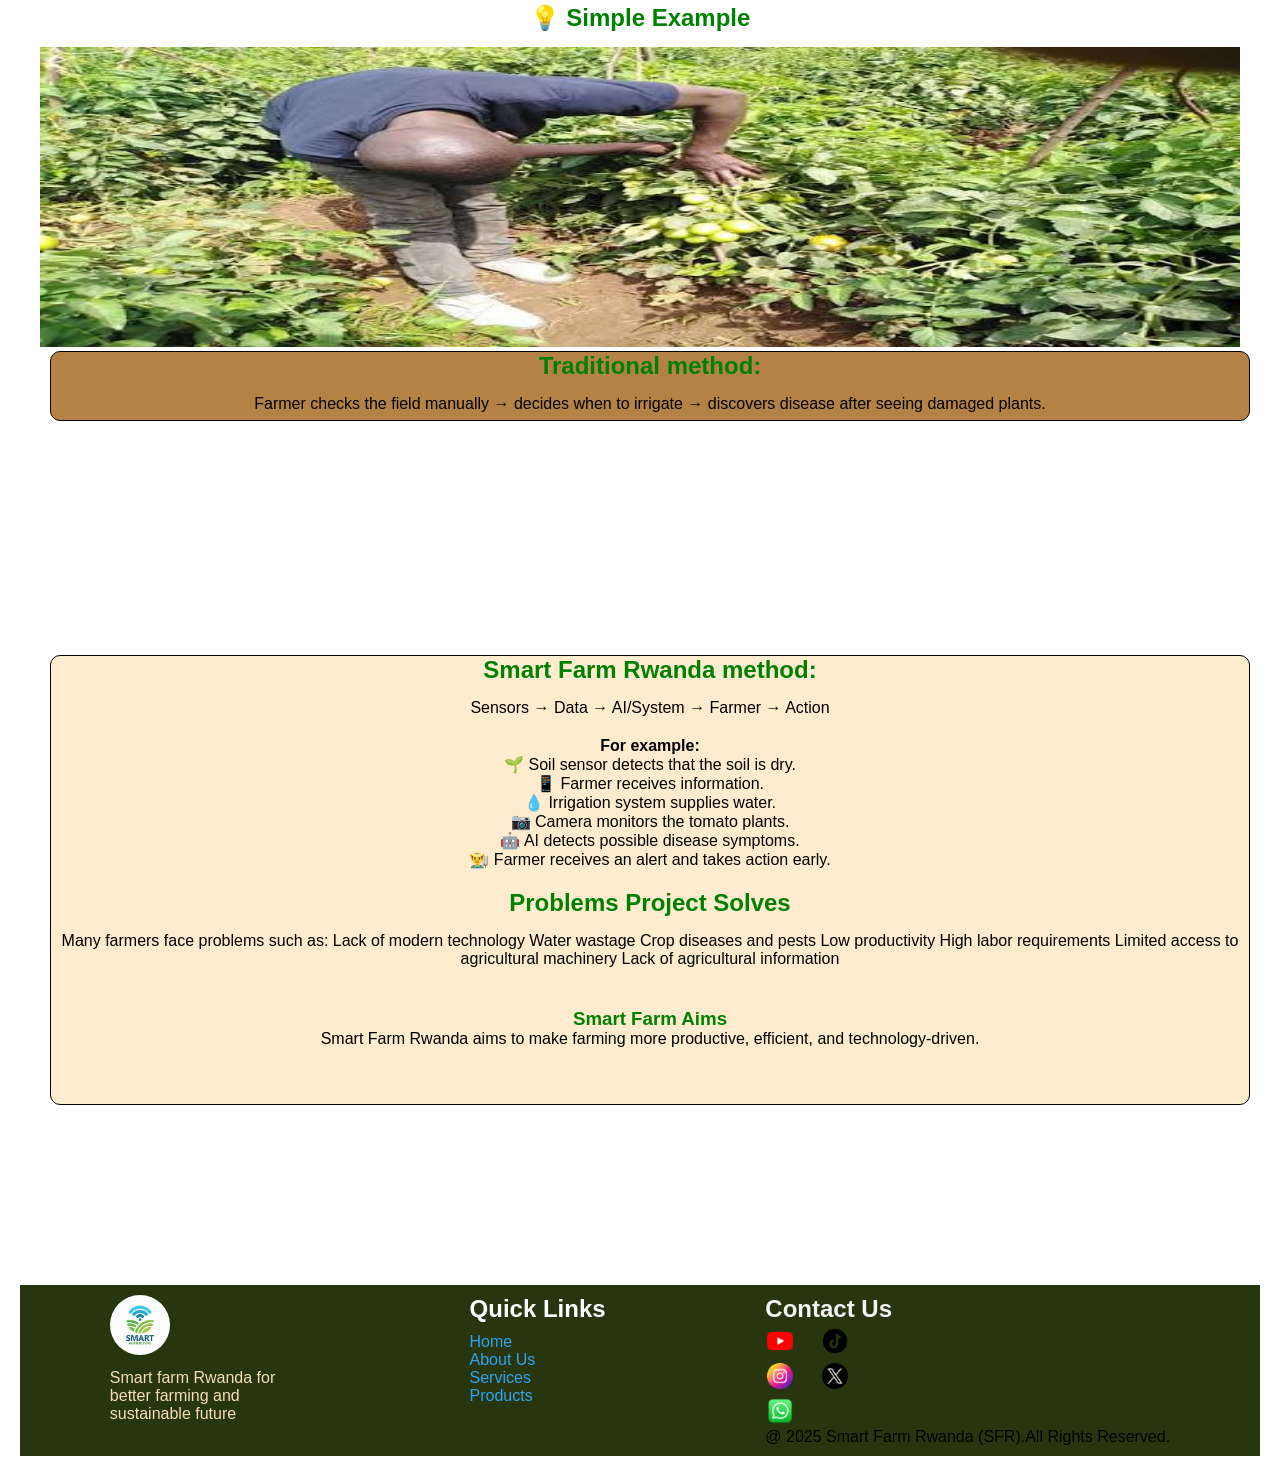
<file: project.html>
<!doctype html>
<html lang="en">
  <head>
    <meta charset="UTF-8" />
    <meta name="viewport" content="width=device-width, initial-scale=1.0" />
    <title>smart</title>
    <link rel="stylesheet" href="./public/css/project.css" />
  </head>
  <body>
    <div class="header">
      <nav>
        <a class="a-logo" href="home.html"> 
          <img class="logo" src="public/images/logo.jpg" alt="" /></a>
       
        <div class="navbar" id="navbar">
          <a href="index.html" class="active">Home</a>
          <a href="about-us.html">About Us</a>
          <a href="services.html">Services</a>
          <a href="product.html">Products</a>
          <a href="project.html">Projects</a>
          <!-- <a href="blog.html">Blogs</a> -->
          <a href="contact-us.html"> Contact Us</a>
        </div>
        <div class="small-navbar">
          <button id="open">
            <img src="./public/images/menu-icon.png" alt="">
          </button>
          <button id="close">
            <!-- <img src="./public/images/menu-icon.png" alt=""> -->
             X
          </button>
        </div>
      </nav>
    </div>

    <div class="body">
      <div class="intro">
        <h1>
          Smart Technology Better Farming
          <span>Stronger Rwanda</span>
        </h1>
        <p class="intro-p">
          Smart Farm Rwanda(SFR) Uses modern Technology and improve
          productivity, reduce costs and build a sustainable agricultural future
        </p>
        <a href="services.html">Our Services</a>
        <a class="learn" href="learn.html">Learn More</a>
      </div>
    </div>

    <div class="project">
      <h2>Smart Farm Rwanda Project</h2>
      <div class="project-img">
        <img src="public/images/project-3.jpg" alt="" />
      </div>

      <div class="project-type">
        <h2>Agriculture Technology/ Smart Farm</h2>
      </div>

      <div class="main-services">
        <div class="smart-irrigation">
          <h2>Smart Irrigation</h2>
          <p>
            Soil-moisture sensors detect when crops need water. Irrigation
            automatically supplies the required amount of water. Helps reduce
            water waste.
          </p>
        </div>

        <div class="ai">
          <h2>AI Crop Monitoring</h2>
          <p>
            Use cameras or other sensors to monitor crops. AI can help identify
            crop diseases, pests, and unhealthy plants.
          </p>
        </div>

        <div class="mechanisation">
          <h2>Agricultural Mechanization</h2>
          <p>
            Provide modern machinery and mechanization services. Examples:
            tractors, planters, harvesters, and other farm equipment.
          </p>
        </div>

        <div class="soiul-monitoring">
          <h2>Smart Soil Monitoring</h2>
          <p>
            Sensors can monitor soil moisture, temperature, and other
            conditions. Farmers can use the information to make better
            decisions.
          </p>
        </div>

        <div class="farm-training">
          <h2>Farmer Training</h2>
          <p>
            Teach farmers how to use AI and modern agricultural technologies.
            Train young people in smart farming and agricultural mechanization
          </p>
        </div>
      </div>

      <h2>💡 Simple Example</h2>
      <div class="simple-example">
        <div class="tomato-img">
          <img src="public/images/tomato.jpg" alt="" />
        </div>
        <div class="traditional">
          <h2>Traditional method:</h2>
          <p>
            Farmer checks the field manually → decides when to irrigate →
            discovers disease after seeing damaged plants.
          </p>
        </div>

        <div class="smart-farm-method">
          <h2>Smart Farm Rwanda method:</h2>
          <p>Sensors → Data → AI/System → Farmer → Action</p>
          <div class="for-example">
            <h4>For example:</h4>
            <p>🌱 Soil sensor detects that the soil is dry.</p>
            <p>📱 Farmer receives information.</p>
            <p>💧 Irrigation system supplies water.</p>
            <p>📷 Camera monitors the tomato plants.</p>
            <p>🤖 AI detects possible disease symptoms.</p>
            <p>👨‍🌾 Farmer receives an alert and takes action early.</p>
          </div>

          <div class="problems-project-solve">
            <h2>Problems Project Solves</h2>
            <p>
              Many farmers face problems such as: Lack of modern technology
              Water wastage Crop diseases and pests Low productivity High labor
              requirements Limited access to agricultural machinery Lack of
              agricultural information
            </p>
          </div>

          <div class="aims">
            <h3>Smart Farm Aims</h3>
            <p>
              Smart Farm Rwanda aims to make farming more productive, efficient,
              and technology-driven.
            </p>
          </div>
        </div>
      </div>
    </div>


    
    <div class="empty"></div>

    <div class="end">
      <div class="smart-frm">
        <img src="public/images/logo.jpg" alt="" />
        <p>Smart farm Rwanda for better farming and sustainable future</p>
      </div>
      <div class="link">
        <h2>Quick Links</h2>
        <div><a href="index.html">Home</a></div>
        <div><a href="about -us.html">About Us</a></div>
        <div><a href="services.html">Services</a></div>
        <div><a href="product.html">Products</a></div>
      </div>
      <div class="contact">
        <h2>Contact Us</h2>
        <div>
          <a href="https://www.youtube.com/@Rubimburabigwi"
            ><img src="public/images/youtube (1).png" alt=""
          /></a>
          <a href="https://www.tiktok.com/@Smartfarmrw">
            <img class="tik" src="public/images/tik-tok.png" alt=""></a>
        </div>
           <div>
            <a href="https://www.instagram.com/munezero200"
        ><img src="public/images/instagram (1).png" alt="" /></a>
        <a href="https://x.com/@nyirkibati">
          <img class="tik" src="public/images/twitter.png" alt=""></a>
      </div>

      <div>
        <a href="https://wa.me/250789421591">
          <img src="public/images/apple.png" alt=""></a>

      <div>
        <p class="pp">@ 2025 Smart Farm Rwanda (SFR).All Rights Reserved.</p>
    </div>
    </div>
 <script src="./public/js/script.js"></script>

  </body>
</html>
</file>
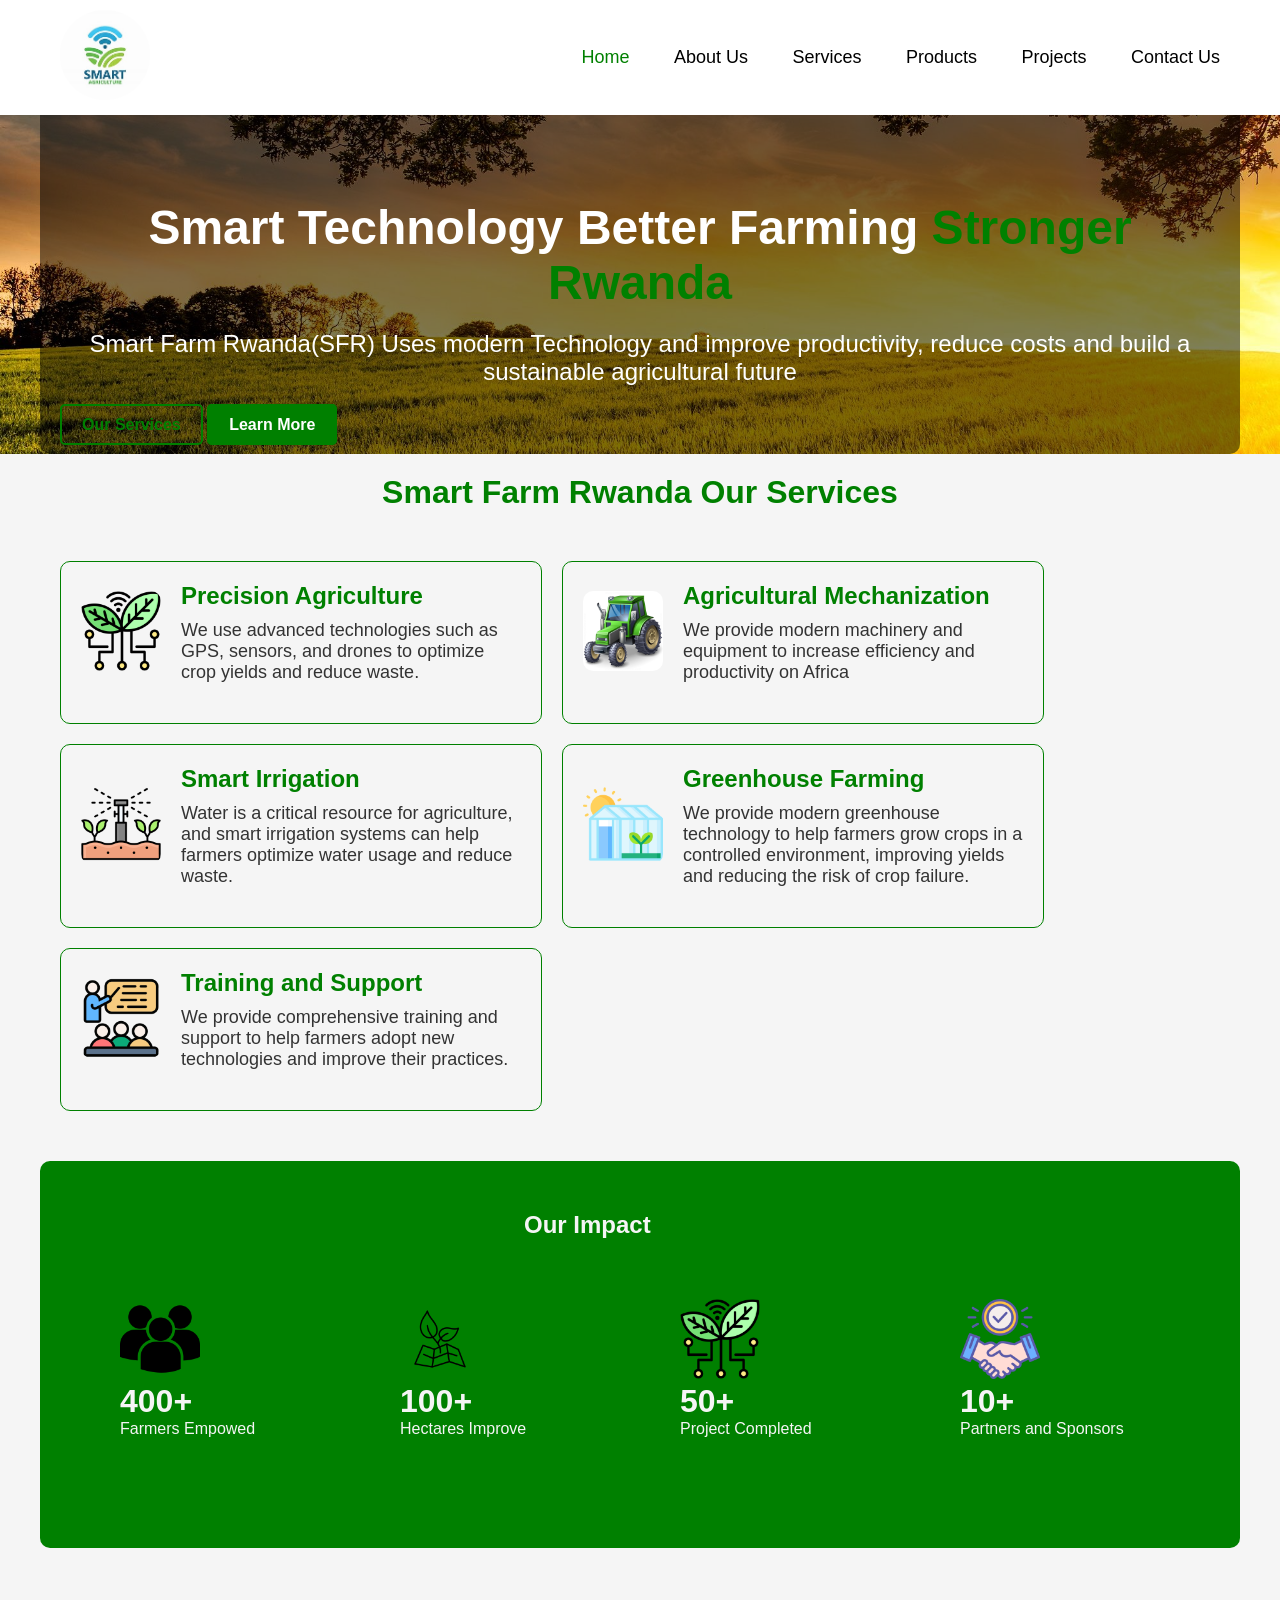
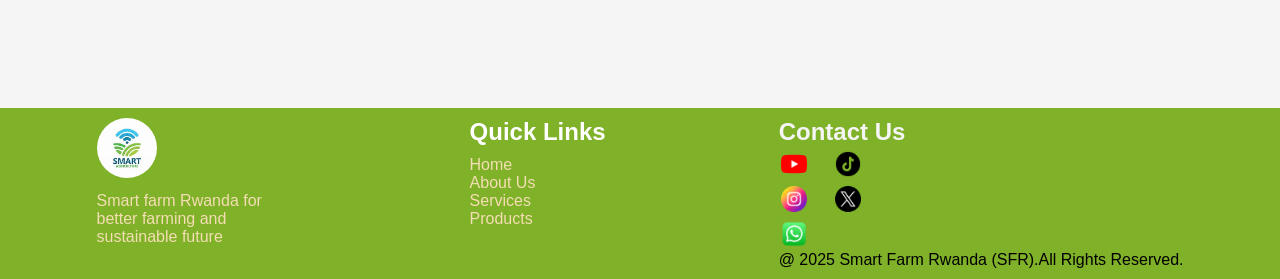
<file: services.html>
<!doctype html>
<html lang="en">
  <head>
    <meta charset="UTF-8" />
    <meta name="viewport" content="width=device-width, initial-scale=1.0" />
    <title>smart</title>
    <link rel="stylesheet" href="./public/css/service.css" />
  </head>
  <body>
     <div class="header">
      <nav>
        <a class="a-logo" href="home.html"> 
          <img class="logo" src="public/images/logo.jpg" alt="" /></a>
       
        <div class="navbar" id="navbar">
          <a href="index.html" class="active">Home</a>
          <a href="about-us.html">About Us</a>
          <a href="services.html">Services</a>
          <a href="product.html">Products</a>
          <a href="project.html">Projects</a>
          <!-- <a href="blog.html">Blogs</a> -->
          <a href="contact-us.html"> Contact Us</a>
        </div>
        <div class="small-navbar">
          <button id="open">
            <img src="./public/images/menu-icon.png" alt="">
          </button>
          <button id="close">
            <!-- <img src="./public/images/menu-icon.png" alt=""> -->
             X
          </button>
        </div>
      </nav>
    </div>

    <div class="body">
      <div class="intro">
        <h1>
          Smart Technology Better Farming
          <span>Stronger Rwanda</span>
        </h1>
        <p class="intro-p">
          Smart Farm Rwanda(SFR) Uses modern Technology and improve
          productivity, reduce costs and build a sustainable agricultural future
        </p>
        <a href="services.html">Our Services</a>
        <a class="learn" href="learn.html">Learn More</a>
      </div>
    </div>

    <div class="cage">
      <h1>Smart Farm Rwanda Our Services</h1>
      <div class="container">
        <div class="cone">
          <div>
            <img src="public/images/precision-agriculture.png" alt="" />
          </div>
          <div>
            <h2>Precision Agriculture</h2>
            <p>
              We use advanced technologies such as GPS, sensors, and drones to
              optimize crop yields and reduce waste.
            </p>
          </div>
        </div>

        <div class="ctwo">
          <div>
            <img src="public/images/tractor-icon.png" alt="" />
          </div>
          <div>
            <h2>Agricultural Mechanization</h2>
            <p>
              We provide modern machinery and equipment to increase efficiency
              and productivity on Africa
            </p>
          </div>
        </div>

        <div class="cthree">
          <div>
            <img src="public/images/sprinklers (1).png" alt="" />
          </div>
          <div>
            <h2>Smart Irrigation</h2>
            <p>
              Water is a critical resource for agriculture, and smart irrigation
              systems can help farmers optimize water usage and reduce waste.
            </p>
          </div>
        </div>

        <div class="cfour">
          <div>
            <img src="public/images/greenhouse.png" alt="" />
          </div>
          <div>
            <h2>Greenhouse Farming</h2>
            <p>
              We provide modern greenhouse technology to help farmers grow crops
              in a controlled environment, improving yields and reducing the
              risk of crop failure.
            </p>
          </div>
        </div>

        <div class="cfive">
          <div>
            <img src="public/images/training.png" alt="" />
          </div>
          <div>
            <h2>Training and Support</h2>
            <p>
              We provide comprehensive training and support to help farmers
              adopt new technologies and improve their practices.
            </p>
          </div>
        </div>
      </div>
    </div>

    <!-- <div class="lower">
      <div class="child">
        <img src="public/images/tractor.png" alt="" />
      </div>
      <div class="child no-bg">
        <h2>Our Mission</h2>
        <p>
          Smart Farm Rwanda (SFR) is dedicated to transforming agriculture in
          Rwanda through the adoption of modern technologies and sustainable
          practices. Our mission is to empower farmers with the knowledge and
          tools they need to succeed in a rapidly changing agricultural
          landscape. We believe that by providing access to modern technology
          and training, we can help farmers increase their yields, reduce costs,
          and build a more sustainable future for agriculture in Africa.
        </p>
      </div>
    </div> -->

    <div class="left-child">
      <h2>Our Impact</h2>

      <div class="left-childre">
        <div class="child-1-icon">
          <img src="public/images/multiple-users-silhouette.png" alt="" />
          <p class="numb">400+</p>
          <p>Farmers Empowed</p>
        </div>

        <div class="child-1-icon2">
          <img src="public/images/farm.png" alt="" />
          <p class="numb">100+</p>
          <p>Hectares Improve</p>
        </div>

        <div class="child-1-icon3">
          <img src="public/images/precision-agriculture.png" alt="" />
          <p class="numb">50+</p>
          <p>Project Completed</p>
        </div>

        <div class="child-1-icon4">
          <img src="public/images/deal.png" alt="" />
          <p class="numb">10+</p>
          <p>Partners and Sponsors</p>
        </div>
      </div>
    </div>

    
    <div class="empty"></div>

    <div class="end">
      <div class="smart-frm">
        <img src="public/images/logo.jpg" alt="" />
        <p>Smart farm Rwanda for better farming and sustainable future</p>
      </div>
      <div class="link">
        <h2>Quick Links</h2>
        <div><a href="index.html">Home</a></div>
        <div><a href="about -us.html">About Us</a></div>
        <div><a href="services.html">Services</a></div>
        <div><a href="product.html">Products</a></div>
      </div>
      <div class="contact">
        <h2>Contact Us</h2>
        <div>
          <a href="https://www.youtube.com/@Rubimburabigwi"
            ><img src="public/images/youtube (1).png" alt=""
          /></a>
          <a href="https://www.tiktok.com/@Smartfarmrw">
            <img class="tik" src="public/images/tik-tok.png" alt=""></a>
        </div>
           <div>
            <a href="https://www.instagram.com/munezero200"
        ><img src="public/images/instagram (1).png" alt="" /></a>
        <a href="https://x.com/@nyirkibati">
          <img class="tik" src="public/images/twitter.png" alt=""></a>
      </div>

      <div>
        <a href="https://wa.me/250789421591">
          <img src="public/images/apple.png" alt=""></a>

      <div>
        <p class="pp">@ 2025 Smart Farm Rwanda (SFR).All Rights Reserved.</p>
    </div>
    </div>

     <script src="./public/js/script.js"></script>
  </body>
</html>
</file>
<file: public/css/style.css>
* {
  margin: 0;
  padding: 0;
  box-sizing: border-box;
}
body {
  font-family: "Poppins", sans-serif;
  background-color: #f5f5f5;
}
.header {
  display: flex;
  justify-content: space-between;
  align-items: center;
  /* padding: 20px 0; */
  background-color: white;
  color: #333;
  text-align: center;
  position: fixed;
  top: 0;
  left: 0;
  right: 0;
  z-index: 1000;
}

nav {
  /* background-color: red; */
  width: 1200px;
  display: flex;
  gap: 20px;
  position: relative;
  justify-content: space-between;
  align-items: center;
  /* width: 100%; */
  margin: 0 auto;
}
.logo {
  font-size: 24px;
  font-weight: bold;
  color: #fff;
  width: 90px;
  margin-right: 20px;
  border-radius: 50%;
}

nav a {
  color: black;
  text-decoration: none;
  font-size: 18px;
  padding: 10px 20px;
  border-radius: 5px;
  transition: color 0.3s ease;
}
nav a:hover,
.active {
  color: green;
  background-color: black;
}

.body {
  padding-top: 80px;
  width: 100%;
  background-image: url("../images/clouds-cropland-crops-461960.jpg");
  background-size: cover;
  background-position: center;
  background-repeat: no-repeat;
}

.body h1 {
  font-size: 48px;
  color: #fff;
  text-align: center;
  margin-top: 100px;
}
.body p {
  font-size: 24px;
  color: #fff;
  text-align: center;
  margin-top: 20px;
}

.body .intro {
  max-width: 1200px;
  margin: 0 auto;
  padding: 20px;
  background-color: rgba(0, 0, 0, 0.5);
  border-radius: 10px;
}

span {
  color: green;
  font-weight: bold;
}

.intro-p {
  font-size: 18px;
  color: #fff;
  text-align: center;
  margin-top: 20px;
  margin-bottom: 30px;
}
.intro a {
  color: green;
  text-decoration: none;
  font-weight: bold;
  padding: 10px 20px;
  border: 2px solid green;
  border-radius: 5px;
  transition: color 0.3s ease;
}
.intro a:hover {
  color: yellow;
}

.intro .learn {
  background-color: green;
  color: white;
  text-decoration: none;
  font-weight: bold;
  padding: 10px 20px;
  border-radius: 5px;
  transition: background-color 0.3s ease;
}
.intro .learn:hover {
  background-color: rgb(214, 150, 150);
}

.container {
  display: flex;
  gap: 20px;
  flex-direction: row;
  max-width: 1200px;
  margin: 0 auto;
  padding: 20px;
  flex-wrap: wrap;
}

.cage h1 {
  color: green;
  justify-content: center;
  text-align: center;
}
.container img {
  width: 80px;
  height: auto;
  border-radius: 10px;
  margin-bottom: 20px;
  margin-right: 20px;
  justify-content: center;
  align-items: center;
}

.container h2 {
  font-size: 24px;
  color: #333;
  margin-bottom: 10px;
  color: green;
  margin-bottom: 10px;
}

.container p {
  font-size: 18px;
  color: #333;
  margin-bottom: 20px;
  width: 340px;
}

.container .cone {
  display: flex;
  flex-direction: row;
  justify-content: space-between;
  align-items: center;
  margin-bottom: 40px;
  background-color: rgb(219, 235, 219);
  padding: 20px;
  border-radius: 10px;
}

.container .ctwo {
  display: flex;
  flex-direction: row;
  justify-content: space-between;
  align-items: center;
  /* margin-bottom: 40px; */
  background-color: rgb(219, 235, 219);
  /* margin-left: 30px; */
  /* margin-right: 30px; */
  padding: 20px;
  border-radius: 10px;
}
.container .cthree {
  display: flex;
  flex-direction: row;
  justify-content: space-between;
  align-items: center;
  /* margin-bottom: 40px; */
  background-color: rgb(219, 235, 219);
  padding: 20px;
  border-radius: 10px;
}
.container .cfour {
  display: flex;
  flex-direction: row;
  justify-content: space-between;
  align-items: center;
  /* margin-bottom: 40px; */
  background-color: rgb(219, 235, 219);
  /* margin-right: 30px; */
  padding: 20px;
  border-radius: 10px;
}
.container .cfive {
  display: flex;
  flex-direction: row;
  justify-content: space-between;
  align-items: center;
  /* margin-bottom: 40px; */
  background-color: rgb(219, 235, 219);
  padding: 20px;
  border-radius: 10px;
}

.lower {
  position: relative;
  width: 1200px;
  margin: 0 auto;
  display: grid;
  grid-template-columns: 1fr 1fr 1fr;
  justify-content: start;
  align-items: center;

  gap: 20px;
  padding: 20px;
}

.lower .child {
  padding: 20px;
  border-radius: 10px;
  text-align: center;
}

.lower .child.no-bg h2 {
  color: green;
  margin-bottom: 20px;
}

.lower img {
  width: 100%;
  border-radius: 20px;
}

.left-child {
  background-color: green;
  width: 1200px;
  margin-left: 20%;
  border-radius: 5px;
  padding-top: 20px;
}
.left-childre {
  height: auto;
  padding: 20px;
  display: grid;
  grid-template-columns: 250px 250px 250px 250px;
  justify-content: center;
  align-items: center;
}
.left-child h2 {
  color: whitesmoke;
  margin-left: 40%;
}

.left-child p {
  color: #f5f5f5;
}

.left-child div {
  margin: 10px;
  border: 1px solid black;
  padding: 20px;
  border-radius: 10px;
}
.left-child img {
  width: 80px;
}
.child-1-icon P {
  color: #f5f5f5;
}
.left-child .numb {
  font-weight: 800;
  font-size: xx-large;
  justify-content: center;
  align-items: center;
}

.empty {
  padding-bottom: 160px;
}

.end {
  background-color: rgb(127, 177, 41);
  display: flex;
  flex-direction: row;
  justify-content: space-around;
  padding: 10px;
  position: fixed;
  bottom: 0;
  left: 0;
  right: 0;
  z-index: 1000;
}
.smart-frm img {
  border-radius: 50%;
  width: 60px;
  margin-bottom: 10px;
}
.smart-frm p {
  width: 200px;
  color: wheat;
}

.link h2 {
  color: white;
  margin-bottom: 10px;
}
.link div a {
  text-decoration: none;
  color: wheat;
  gap: 10px;
}

.link div a:hover,
.active {
  color: green;
  background-color: white;
}

.contact h2 {
  color: #f5f5f5;
}
.contact img {
  width: 30px;
  margin-top: 5px;
  transition: 0.3s;
  border-radius: 5px;
  padding-left: 2px;
  padding-right: 2px;
}

/* .contact img:hover {
  color: green;
  transition: scale(1.2);
} */
.contact .tik {
  margin-left: 20px;
}

.contact img:hover,
.active {
  color: green;
  background-color: white;
}
.pp {
  position: absolute;
  bottom: 0px;
  color: black;
}
</file>
<file: public/css/about-us.css>
* {
  margin: 0;
  padding: 0;
  box-sizing: border-box;
}
body {
  font-family: "Poppins", sans-serif;
  background-color: #f5f5f5;
}
.header {
  display: flex;
  justify-content: space-between;
  align-items: center;
  /* padding: 20px 0; */
  background-color: white;
  color: #333;
  text-align: center;
  position: fixed;
  top: 0;
  left: 0;
  right: 0;
  z-index: 1000;
}

nav {
  /* background-color: red; */
  width: 1200px;
  display: flex;
  gap: 20px;
  position: relative;
  justify-content: space-between;
  align-items: center;
  /* width: 100%; */
  margin: 0 auto;
}
.logo {
  font-size: 24px;
  font-weight: bold;
  color: #fff;
  width: 90px;
  margin-right: 20px;
  border-radius: 50%;
}

nav a {
  color: black;
  text-decoration: none;
  font-size: 18px;
  padding: 10px 20px;
  border-radius: 5px;
  transition: color 0.3s ease;
}
nav a:hover,
.active {
  color: black;
  background-color: green;
}
.a-logo:hover {
  background-color: transparent;
}

@media (max-width: 760px) {
  nav a {
    display: flex;
    flex-direction: column;
  }
  .menu {
    display: block;
  }
  .list {
    display: none;
  }
  .container {
    width: 100%;
    padding: 20px;
  }
}

.body {
  padding-top: 80px;
  width: 100%;
  background-image: url("../images/clouds-cropland-crops-461960.jpg");
  background-size: cover;
  background-position: center;
  background-repeat: no-repeat;
}

.body h1 {
  font-size: 48px;
  color: #fff;
  text-align: center;
  margin-top: 100px;
}
.body p {
  font-size: 24px;
  color: #fff;
  text-align: center;
  margin-top: 20px;
}

.body .intro {
  max-width: 1200px;
  margin: 0 auto;
  padding: 20px;
  background-color: rgba(0, 0, 0, 0.5);
  border-radius: 10px;
}

span {
  color: green;
  font-weight: bold;
}

.intro-p {
  font-size: 18px;
  color: #fff;
  text-align: center;
  margin-top: 20px;
  margin-bottom: 30px;
}
.intro a {
  color: green;
  text-decoration: none;
  font-weight: bold;
  padding: 10px 20px;
  border: 2px solid green;
  border-radius: 5px;
  transition: color 0.3s ease;
}
.intro a:hover {
  color: yellow;
}

.intro .learn {
  background-color: green;
  color: white;
  text-decoration: none;
  font-weight: bold;
  padding: 10px 20px;
  border-radius: 5px;
  transition: background-color 0.3s ease;
}
.intro .learn:hover {
  background-color: rgb(214, 150, 150);
}
@media (max-width: 760px) {
  .body {
    width: 100%;
    height: 100%;
  }
}
.container {
  width: 100%;
  display: flex;
  gap: 20px;
  flex-direction: row;
  max-width: 1200px;
  margin: 0 auto;
  padding: 50px 20px;
  flex-wrap: wrap;
}

@media (max-width: 760px) {
  .container {
    width: 100%;
    display: flex;
    flex-direction: column;
    gap: 10px;
    padding: 5px;
    /* background-color: red; */
  }
}
.contex {
  width: 1200px;
  background-color: transparent;
  margin: 0 auto;
  padding-left: 20px;
  padding-right: 20px;
}
@media (max-width: 760px) {
  .contex {
    width: 100%;
  }
}
.contex h2 {
  color: green;
  justify-content: center;
  text-align: center;
  margin-top: 20px;
  margin-bottom: 10px;
}
.contex p {
  font-family: Arial, Helvetica, sans-serif;
  font-size: large;
  font-weight: lighter;
}

.img-1 {
  width: 1200px;
  margin: 0 auto;
}
@media (max-width: 760px) {
  .img-1 {
    width: 100%;
  }
}
.img-1 img {
  width: 98%;
  border-radius: 10px;
  margin-top: 20px;
  height: 300px;
  padding-left: 20px;
  padding-right: 20px;
}

.empty {
  padding-bottom: 160px;
}

.end {
  background-color: rgb(31, 45, 7);
  display: flex;
  flex-direction: row;
  justify-content: space-around;
  padding: 10px;
  /* position: fixed; */
  /* bottom: 0;
  left: 0;
  right: 0; */
  /* z-index: 1000; */
}
.smart-frm img {
  border-radius: 50%;
  width: 60px;
  margin-bottom: 10px;
}
.smart-frm p {
  width: 200px;
  color: wheat;
}

.link h2 {
  color: white;
  margin-bottom: 10px;
}
.link div a {
  text-decoration: none;
  color: #2ea3f2;
  gap: 10px;
}

.link div a:hover,
.active {
  color: green;
  background-color: white;
}

.contact h2 {
  color: #f5f5f5;
}
.contact img {
  width: 30px;
  margin-top: 5px;
  transition: 0.3s;
  border-radius: 5px;
  padding-left: 2px;
  padding-right: 2px;
}

/* .contact img:hover {
  color: green;
  transition: scale(1.2);
} */
.contact .tik {
  margin-left: 20px;
}

.contact img:hover,
.active {
  color: green;
  background-color: white;
}
.p {
  width: 1200px;
  margin: 0 auto;
}
.pp {
  /* position: absolute; */
  color: white;
  justify-content: center;
  text-align: center;

  /* margin: 0 auto; */
}

.navbar {
  display: block;
}
.small-navbar {
  display: none;
}
.small-navbar img {
  width: 24px;
}

.small-navbar button {
  padding: 5px 9px;
  cursor: pointer;
  background: transparent;
  border-radius: 4px;
  border: 2px solid green;
}
@media (max-width: 760px) {
  .navbar {
    /* display: none; */
    position: absolute;
    right: -300px;
    width: 300px;
    top: 110px;
    height: calc(100vh - 100px);
    background-color: rgba(0, 0, 0, 0.779);

    display: flex;
    flex-direction: column;
    padding: 10px;

    a {
      color: white;
      border-bottom: 1px solid white;
      border-radius: 0;
      margin-bottom: 10px;
    }
  }
  .small-navbar {
    display: block;
  }
}
</file>
<file: public/css/blogs.css>
* {
  margin: 0;
  padding: 0;
  box-sizing: border-box;
}
body {
  font-family: "Poppins", sans-serif;
  background-color: #f5f5f5;
}
.header {
  display: flex;
  justify-content: space-between;
  align-items: center;
  /* padding: 20px 0; */
  background-color: white;
  color: #333;
  text-align: center;
  position: fixed;
  top: 0;
  left: 0;
  right: 0;
  z-index: 1000;
}

nav {
  /* background-color: red; */
  width: 1200px;
  display: flex;
  gap: 20px;
  position: relative;
  justify-content: space-between;
  align-items: center;
  /* width: 100%; */
  margin: 0 auto;
}
.logo {
  font-size: 24px;
  font-weight: bold;
  color: #fff;
  width: 90px;
  margin-right: 20px;
  border-radius: 50%;
}

nav a {
  color: black;
  text-decoration: none;
  font-size: 18px;
  padding: 10px 20px;
  border-radius: 5px;
  transition: color 0.3s ease;
}
nav a:hover,
.active {
  color: black;
  background-color: green;
}
.a-logo:hover {
  background-color: transparent;
}

@media (max-width: 760px) {
  nav a {
    display: flex;
    flex-direction: column;
  }
  .menu {
    display: block;
  }
  .list {
    display: none;
  }
  .container {
    width: 100%;
    padding: 20px;
  }
}

.body {
  padding-top: 80px;
  width: 100%;
  background-image: url("../images/clouds-cropland-crops-461960.jpg");
  background-size: cover;
  background-position: center;
  background-repeat: no-repeat;
}

.body h1 {
  font-size: 48px;
  color: #fff;
  text-align: center;
  margin-top: 100px;
}
.body p {
  font-size: 24px;
  color: #fff;
  text-align: center;
  margin-top: 20px;
}

.body .intro {
  max-width: 1200px;
  margin: 0 auto;
  padding: 20px;
  background-color: rgba(0, 0, 0, 0.5);
  border-radius: 10px;
}

span {
  color: green;
  font-weight: bold;
}

.intro-p {
  font-size: 18px;
  color: #fff;
  text-align: center;
  margin-top: 20px;
  margin-bottom: 30px;
}
.intro a {
  color: green;
  text-decoration: none;
  font-weight: bold;
  padding: 10px 20px;
  border: 2px solid green;
  border-radius: 5px;
  transition: color 0.3s ease;
}
.intro a:hover {
  color: yellow;
}

.intro .learn {
  background-color: green;
  color: white;
  text-decoration: none;
  font-weight: bold;
  padding: 10px 20px;
  border-radius: 5px;
  transition: background-color 0.3s ease;
}
.intro .learn:hover {
  background-color: rgb(214, 150, 150);
}

.container {
  width: 100%;
  display: flex;
  gap: 20px;
  flex-direction: row;
  max-width: 1200px;
  margin: 0 auto;
  padding: 50px 20px;
  flex-wrap: wrap;
}

@media (max-width: 760px) {
  .container {
    width: 100%;
    display: flex;
    flex-direction: column;
    gap: 10px;
    padding: 5px;
    background-color: red;
  }
}
</file>
<file: public/css/contact-us.css>
* {
  margin: 0;
  padding: 0;
  box-sizing: border-box;
}
body {
  font-family: "Poppins", sans-serif;
  background-color: #f5f5f5;
}
.header {
  display: flex;
  justify-content: space-between;
  align-items: center;
  /* padding: 20px 0; */
  background-color: white;
  color: #333;
  text-align: center;
  position: fixed;
  top: 0;
  left: 0;
  right: 0;
  z-index: 1000;
}

nav {
  /* background-color: red; */
  width: 1200px;
  display: flex;
  gap: 20px;
  position: relative;
  justify-content: space-between;
  align-items: center;
  /* width: 100%; */
  margin: 0 auto;
}
.logo {
  font-size: 24px;
  font-weight: bold;
  color: #fff;
  width: 90px;
  margin-right: 20px;
  border-radius: 50%;
}

nav a {
  color: black;
  text-decoration: none;
  font-size: 18px;
  padding: 10px 20px;
  border-radius: 5px;
  transition: color 0.3s ease;
}
nav a:hover,
.active {
  color: black;
  background-color: green;
}
.a-logo:hover {
  background-color: transparent;
}
@media (max-width: 760px) {
  nav a {
    display: flex;
    flex-direction: column;
  }
  .menu {
    display: block;
  }
  .list {
    display: none;
  }
  .container {
    width: 100%;
    padding: 20px;
  }
}

.empty {
  padding-bottom: 160px;
}

.end {
  background-color: transparent;
  display: flex;
  flex-direction: row;
  /* justify-content: space-around; */
  padding: 10px;
  margin: 40px;
  /* position: fixed; */
  /* bottom: 0;
  left: 0;
  right: 0; */
  /* z-index: 1000; */
}
.smart-frm img {
  border-radius: 50%;
  width: 100px;
  margin-bottom: 10px;
}
.smart-frm p {
  width: 200px;
  font-size: x-large;
  color: black;
}

.link h2 {
  color: green;
  margin-bottom: 10px;
}
.link {
  margin-left: 30px;
  margin-right: 30px;
}
.link div a {
  text-decoration: none;
  color: #2ea3f2;
  gap: 10px;
}

.link div a:hover,
.active {
  color: green;
  background-color: white;
}

.contact h2 {
  color: green;
}
.contact img {
  width: 50px;
  margin-top: 5px;
  transition: 0.3s;
  border-radius: 5px;
  padding-left: 2px;
  padding-right: 2px;
}

/* .contact img:hover {
  color: green;
  transition: scale(1.2);
} */
.contact .tik {
  margin-left: 20px;
}

.contact img:hover,
.active {
  color: green;
  background-color: black;
}
.pp {
  /* position: absolute; */
  color: black;

  /* margin: 0 auto; */
}
.navbar {
  display: block;
}
.small-navbar {
  display: none;
}
.small-navbar img {
  width: 24px;
}

.small-navbar button {
  padding: 5px 9px;
  cursor: pointer;
  background: transparent;
  border-radius: 4px;
  border: 2px solid green;
}
@media (max-width: 760px) {
  .navbar {
    /* display: none; */
    position: absolute;
    right: -300px;
    width: 300px;
    top: 110px;
    height: calc(100vh - 100px);
    background-color: rgba(0, 0, 0, 0.779);

    display: flex;
    flex-direction: column;
    padding: 10px;

    a {
      color: white;
      border-bottom: 1px solid white;
      border-radius: 0;
      margin-bottom: 10px;
    }
  }
  .small-navbar {
    display: block;
  }
}
</file>
<file: public/css/product.css>
* {
  margin: 0;
  padding: 0;
  box-sizing: border-box;
}

body {
  font-family: "Poppins", sans-serif;
  background-color: #f5f5f5;
}
.header {
  display: flex;
  justify-content: space-between;
  align-items: center;
  /* padding: 20px 0; */
  background-color: white;
  color: #333;
  text-align: center;
  position: fixed;
  top: 0;
  left: 0;
  right: 0;
  z-index: 1000;
}

nav {
  /* background-color: red; */
  width: 1200px;
  display: flex;
  gap: 20px;
  position: relative;
  justify-content: space-between;
  align-items: center;
  /* width: 100%; */
  margin: 0 auto;
}

.logo {
  font-size: 24px;
  font-weight: bold;
  color: #fff;
  width: 90px;
  margin-right: 20px;
  border-radius: 50%;
}

nav a {
  color: black;
  text-decoration: none;
  font-size: 18px;
  padding: 10px 20px;
  border-radius: 5px;
  transition: color 0.3s ease;
}
nav a:hover,
.active {
  color: black;
  background-color: green;
}
.a-logo:hover {
  background-color: transparent;
}
@media (max-width: 760px) {
  nav a {
    display: flex;
    flex-direction: column;
  }
  .menu {
    display: block;
  }
  .list {
    display: none;
  }
  .container {
    width: 100%;
    padding: 20px;
  }
}
.body {
  padding-top: 80px;
  width: 100%;
  background-image: url("../images/clouds-cropland-crops-461960.jpg");
  background-size: cover;
  background-position: center;
  background-repeat: no-repeat;
}

.body h1 {
  font-size: 48px;
  color: #fff;
  text-align: center;
  margin-top: 100px;
}
.body p {
  font-size: 24px;
  color: #fff;
  text-align: center;
  margin-top: 20px;
}

.body .intro {
  max-width: 1200px;
  margin: 0 auto;
  padding: 20px;
  background-color: rgba(0, 0, 0, 0.5);
  border-radius: 10px;
}

span {
  color: green;
  font-weight: bold;
}

.intro-p {
  font-size: 18px;
  color: #fff;
  text-align: center;
  margin-top: 20px;
  margin-bottom: 30px;
}
.intro a {
  color: green;
  text-decoration: none;
  font-weight: bold;
  padding: 10px 20px;
  border: 2px solid green;
  border-radius: 5px;
  transition: color 0.3s ease;
}
.intro a:hover {
  color: yellow;
}

.intro .learn {
  background-color: green;
  color: white;
  text-decoration: none;
  font-weight: bold;
  padding: 10px 20px;
  border-radius: 5px;
  transition: background-color 0.3s ease;
}
.intro .learn:hover {
  background-color: rgb(214, 150, 150);
}

.product {
  /* display: flex;
  flex-direction: row; */
  display: grid;
  grid-template-columns: repeat(3, 1fr);
  gap: 20px;
  background-color: white;
  margin: 60px;
  /* border: 2px solid rgb(15, 99, 15); */
}
@media (max-width: 768px) {
  .product {
    display: grid;
    grid-template-columns: 1fr;
  }
}
h1 {
  color: green;
  justify-content: center;
  text-align: center;
  margin-top: 20px;
}
.product-imgs {
  width: 250px;
  position: relative;
  padding-bottom: 15px;
  padding-top: 20px;
  margin: 0 auto;
}
.product-imgs img {
  width: 100%;
  height: 250px;
  /* object-fit: cover; */
  margin: 0 auto;
}
.product-imgs h2 {
  font-size: 20px;
  margin: 10px;
  margin-bottom: 0%;
}

.price {
  font-size: 20px;
  font-weight: 600;
  color: white;
  margin: 10px;
  background-color: rgb(149, 1, 1);
  padding: 4px;
  cursor: pointer;
  border: 2px solid transparent;
  border-radius: 5px;
}

.price:hover {
  background-color: rgb(4, 53, 4);
  color: bisque;
}

.discont {
  position: absolute;
  top: 0;
  left: 0;
  background: red;
  color: #f5f5f5;
  padding: 8px 8px;
  font-weight: 600;
  margin-top: 20px;
  border-radius: 0 10px 10px 10px;
}
img {
  border: 2px solid green;
  border-radius: 4px;
}
.empty {
  padding-bottom: 160px;
}

.end {
  background-color: rgb(127, 177, 41);
  display: flex;
  flex-direction: row;
  justify-content: space-around;
  padding: 10px;
  /* position: fixed; */
  /* bottom: 0;
  left: 0;
  right: 0; */
  /* z-index: 1000; */
}
.smart-frm img {
  border-radius: 50%;
  width: 60px;
  margin-bottom: 10px;
}
.smart-frm p {
  width: 200px;
  color: wheat;
}

.link h2 {
  color: white;
  margin-bottom: 10px;
}
.link div a {
  text-decoration: none;
  color: wheat;
  gap: 10px;
}

.link div a:hover,
.active {
  color: green;
  background-color: white;
}

.contact h2 {
  color: #f5f5f5;
}
.contact img {
  width: 30px;
  margin-top: 5px;
  transition: 0.3s;
  border-radius: 5px;
  padding-left: 2px;
  padding-right: 2px;
}

/* .contact img:hover {
  color: green;
  transition: scale(1.2);
} */
.contact .tik {
  margin-left: 20px;
}

.contact img:hover,
.active {
  color: green;
  background-color: white;
}
.pp {
  /* position: absolute; */
  color: black;

  /* margin: 0 auto; */
}

.navbar {
  display: block;
}
.small-navbar {
  display: none;
}
.small-navbar img {
  width: 24px;
}

.small-navbar button {
  padding: 5px 9px;
  cursor: pointer;
  background: transparent;
  border-radius: 4px;
  border: 2px solid green;
}
@media (max-width: 760px) {
  .navbar {
    /* display: none; */
    position: absolute;
    right: -300px;
    width: 300px;
    top: 110px;
    height: calc(100vh - 100px);
    background-color: rgba(0, 0, 0, 0.779);

    display: flex;
    flex-direction: column;
    padding: 10px;

    a {
      color: white;
      border-bottom: 1px solid white;
      border-radius: 0;
      margin-bottom: 10px;
    }
  }
  .small-navbar {
    display: block;
  }
}
</file>
<file: public/css/project.css>
* {
  margin: 0;
  padding: 0;
  box-sizing: border-box;
}
body {
  font-family: "Poppins", sans-serif;
  /* background-color: #9e1616; */
  padding: 20px;
  margin: 0 auto;
}
.header {
  width: 100%;
  display: flex;
  justify-content: space-between;
  align-items: center;
  /* padding: 20px 0; */
  background-color: white;
  color: #333;
  text-align: center;
  position: fixed;
  top: 0;
  left: 0;
  right: 0;
  z-index: 1000;
}

nav {
  /* background-color: red; */
  width: 1200px;
  display: flex;
  gap: 20px;
  position: relative;
  justify-content: space-between;
  align-items: center;
  /* width: 100%; */
  margin: 0 auto;
}
.logo {
  font-size: 24px;
  font-weight: bold;
  color: #fff;
  width: 90px;
  margin-right: 20px;
  border-radius: 50%;
}

nav a {
  color: black;
  text-decoration: none;
  font-size: 18px;
  padding: 10px 20px;
  border-radius: 5px;
  transition: color 0.3s ease;
}
nav a:hover,
.active {
  color: black;
  background-color: green;
}
.a-logo:hover {
  background-color: transparent;
}

@media (max-width: 760px) {
  nav a {
    display: flex;
    flex-direction: column;
  }
  .menu {
    display: block;
  }
  .list {
    display: none;
  }
  .container {
    width: 100%;
    padding: 20px;
  }
}

.body {
  padding-top: 80px;
  width: 100%;
  background-image: url("../images/clouds-cropland-crops-461960.jpg");
  background-size: cover;
  background-position: center;
  background-repeat: no-repeat;
}

.body h1 {
  font-size: 48px;
  color: #fff;
  text-align: center;
  margin-top: 100px;
}
.body p {
  font-size: 24px;
  color: #fff;
  text-align: center;
  margin-top: 20px;
}

.body .intro {
  max-width: 1200px;
  margin: 0 auto;
  padding: 20px;
  background-color: rgba(0, 0, 0, 0.5);
  border-radius: 10px;
}

span {
  color: green;
  font-weight: bold;
}

.intro-p {
  font-size: 18px;
  color: #fff;
  text-align: center;
  margin-top: 20px;
  margin-bottom: 30px;
}
.intro a {
  color: green;
  text-decoration: none;
  font-weight: bold;
  padding: 10px 20px;
  border: 2px solid green;
  border-radius: 5px;
  transition: color 0.3s ease;
}
.intro a:hover {
  color: yellow;
}

.intro .learn {
  background-color: green;
  color: white;
  text-decoration: none;
  font-weight: bold;
  padding: 10px 20px;
  border-radius: 5px;
  transition: background-color 0.3s ease;
}
.intro .learn:hover {
  background-color: rgb(214, 150, 150);
}

.container {
  width: 100%;
  display: flex;
  gap: 20px;
  flex-direction: row;
  max-width: 1200px;
  margin: 0 auto;
  padding: 50px 20px;
  flex-wrap: wrap;
}

@media (max-width: 760px) {
  .container {
    width: 100%;
    display: flex;
    flex-direction: column;
    gap: 10px;
    padding: 5px;
    /* background-color: red; */
  }
}
.project {
  padding: 20px;
}
.project h2 {
  color: green;
  justify-content: center;
  text-align: center;
  margin-bottom: 15px;
}
.project-img {
  width: 1200px;
  margin: 0 auto;
}
.project-img img {
  border-radius: 10px;
  width: 100%;
  height: 300px;
  margin-bottom: 20px;
}
@media (max-width: 760px) {
  .project-img {
    width: 100%;
  }
}
.main-services {
  width: 1200px;
  margin: 0 auto;
  display: grid;
  grid-template-columns: repeat(3, 1fr);
  gap: 20px;
  /* border: 1px solid black; */
  height: 700px;
}
@media (max-width: 760px) {
  .main-services {
    width: 100%;
    height: 100%;
    display: grid;
    grid-template-columns: 1fr;
  }
}
.main-services p {
  width: 300px;
  justify-content: center;
  margin: 0 auto;
}
.main-services div {
  border: 1px solid black;
  border-radius: 10px;
  width: 300px;
  height: 170px;
  justify-content: center;
  text-align: center;
  /* margin-right: 0px; */
  margin-bottom: 20px;
}
@media (max-width: 760px) {
  .main-services div {
    width: 100%;
    height: 100%;
  }
}
.simple-example {
  width: 1200px;
  height: 100%;
  margin: 0 auto;
  display: grid;
  grid-template-rows: repeat(2, 1fr);
  /* gap: 20px; */
  /* background-color: blanchedalmond; */
}
.tomato-img {
  width: 1200px;
  margin: 0 auto;
}

.tomato-img img {
  width: 100%;
  height: 300px;
}
@media (max-width: 760px) {
  .tomato-img img {
    width: 400px;
  }
}
.traditional {
  width: 100%;
  border: 1px solid black;
  border-radius: 10px;
  height: 70px;
  margin-left: 10px;
  margin-right: 10px;
  background-color: rgb(180, 130, 69);
}
@media (max-width: 760px) {
  .traditional {
    width: 400px;
    height: 100px;
  }
}
.traditional p {
  justify-content: center;
  text-align: center;
}
.smart-farm-method {
  width: 100%;
  border: 1px solid black;
  height: 450px;
  margin-left: 10px;
  margin-right: 5px;
  border-radius: 10px;
  background-color: blanchedalmond;
}
@media (max-width: 760px) {
  .smart-farm-method {
    width: 430px;
    height: 100%;
  }
}
.smart-farm-method p {
  justify-content: center;
  text-align: center;
}
.aims h3 {
  color: green;
  justify-content: center;
  text-align: center;
  margin-top: 40px;
}
.for-example {
  margin-bottom: 20px;
}
.for-example h4 {
  justify-content: center;
  text-align: center;
  margin-top: 20px;
}
.for-example p {
  justify-content: center;
  text-align: center;
}

.empty {
  padding-bottom: 160px;
}

.end {
  background-color: rgb(40, 54, 16);
  display: flex;
  flex-direction: row;
  justify-content: space-around;
  padding: 10px;
  /* position: fixed; */
  /* bottom: 0;
  left: 0;
  right: 0; */
  /* z-index: 1000; */
}
.smart-frm img {
  border-radius: 50%;
  width: 60px;
  margin-bottom: 10px;
}
.smart-frm p {
  width: 200px;
  color: wheat;
}

.link h2 {
  color: white;
  margin-bottom: 10px;
}
.link div a {
  text-decoration: none;
  color: #2ea3f2;
  gap: 10px;
}

.link div a:hover,
.active {
  color: green;
  background-color: white;
}

.contact h2 {
  color: #f5f5f5;
}
.contact img {
  width: 30px;
  margin-top: 5px;
  transition: 0.3s;
  border-radius: 5px;
  padding-left: 2px;
  padding-right: 2px;
}

/* .contact img:hover {
  color: green;
  transition: scale(1.2);
} */
.contact .tik {
  margin-left: 20px;
}

.contact img:hover,
.active {
  color: green;
  background-color: white;
}
.pp {
  /* position: absolute; */
  color: black;

  /* margin: 0 auto; */
}

.navbar {
  display: block;
}
.small-navbar {
  display: none;
}
.small-navbar img {
  width: 24px;
}

.small-navbar button {
  padding: 5px 9px;
  cursor: pointer;
  background: transparent;
  border-radius: 4px;
  border: 2px solid green;
}
@media (max-width: 760px) {
  .navbar {
    /* display: none; */
    position: absolute;
    right: -300px;
    width: 300px;
    top: 110px;
    height: calc(100vh - 100px);
    background-color: rgba(0, 0, 0, 0.779);

    display: flex;
    flex-direction: column;
    padding: 10px;

    a {
      color: white;
      border-bottom: 1px solid white;
      border-radius: 0;
      margin-bottom: 10px;
    }
  }
  .small-navbar {
    display: block;
  }
}
</file>
<file: public/css/service.css>
* {
  margin: 0;
  padding: 0;
  box-sizing: border-box;
}
body {
  font-family: "Poppins", sans-serif;
  background-color: #f5f5f5;
}
.header {
  display: flex;
  justify-content: space-between;
  align-items: center;
  /* padding: 20px 0; */
  background-color: white;
  color: #333;
  text-align: center;
  position: fixed;
  top: 0;
  left: 0;
  right: 0;
  z-index: 1000;
}

nav {
  /* background-color: red; */
  width: 1200px;
  display: flex;
  gap: 20px;
  position: relative;
  justify-content: space-between;
  align-items: center;
  /* width: 100%; */
  margin: 0 auto;
}
.logo {
  font-size: 24px;
  font-weight: bold;
  color: #fff;
  width: 90px;
  margin-right: 20px;
  border-radius: 50%;
}

nav a {
  color: black;
  text-decoration: none;
  font-size: 18px;
  padding: 10px 20px;
  border-radius: 5px;
  transition: color 0.3s ease;
}
nav a:hover,
.active {
  color: black;
  background-color: green;
}
.a-logo:hover {
  background-color: transparent;
}

@media (max-width: 760px) {
  nav a {
    display: flex;
    flex-direction: column;
  }
  .menu {
    display: block;
  }
  .list {
    display: none;
  }
  .container {
    width: 100%;
    padding: 20px;
  }
}

.body {
  padding-top: 80px;
  width: 100%;
  background-image: url("../images/clouds-cropland-crops-461960.jpg");
  background-size: cover;
  background-position: center;
  background-repeat: no-repeat;
}

.body h1 {
  font-size: 48px;
  color: #fff;
  text-align: center;
  margin-top: 100px;
}
.body p {
  font-size: 24px;
  color: #fff;
  text-align: center;
  margin-top: 20px;
}

.body .intro {
  max-width: 1200px;
  margin: 0 auto;
  padding: 20px;
  background-color: rgba(0, 0, 0, 0.5);
  border-radius: 10px;
}

span {
  color: green;
  font-weight: bold;
}

.intro-p {
  font-size: 18px;
  color: #fff;
  text-align: center;
  margin-top: 20px;
  margin-bottom: 30px;
}
.intro a {
  color: green;
  text-decoration: none;
  font-weight: bold;
  padding: 10px 20px;
  border: 2px solid green;
  border-radius: 5px;
  transition: color 0.3s ease;
}
.intro a:hover {
  color: yellow;
}

.intro .learn {
  background-color: green;
  color: white;
  text-decoration: none;
  font-weight: bold;
  padding: 10px 20px;
  border-radius: 5px;
  transition: background-color 0.3s ease;
}
.intro .learn:hover {
  background-color: rgb(214, 150, 150);
}

.container {
  width: 100%;
  display: flex;
  gap: 20px;
  flex-direction: row;
  max-width: 1200px;
  margin: 0 auto;
  padding: 50px 20px;
  flex-wrap: wrap;
}

@media (max-width: 760px) {
  .container {
    width: 100%;
    display: flex;
    flex-direction: column;
    gap: 10px;
    padding: 5px;
    /* background-color: red; */
  }
}

.container {
  width: 100%;
  display: flex;
  gap: 20px;
  flex-direction: row;
  max-width: 1200px;
  margin: 0 auto;
  padding: 50px 20px;
  flex-wrap: wrap;
}

@media (max-width: 760px) {
  .container {
    width: 100%;
    display: flex;
    flex-direction: column;
    gap: 10px;
    padding: 5px;
    /* background-color: red; */
  }
}

.cage h1 {
  color: green;
  justify-content: center;
  text-align: center;
  margin-top: 20px;
}
.container img {
  width: 80px;
  height: auto;
  border-radius: 10px;
  margin-bottom: 20px;
  margin-right: 20px;
  justify-content: center;
  align-items: center;
}

.container h2 {
  font-size: 24px;
  color: #333;
  margin-bottom: 10px;
  color: green;
  margin-bottom: 10px;
}

.container p {
  font-size: 18px;
  color: #333;
  margin-bottom: 20px;
  width: 340px;
}

.container .cone {
  display: flex;
  flex-direction: row;
  justify-content: space-between;
  align-items: center;
  /* margin-bottom: 40px; */
  background-color: transparent;
  padding: 20px;
  border-radius: 10px;
  border: 1px solid green;
}

.container .ctwo {
  display: flex;
  flex-direction: row;
  justify-content: space-between;
  align-items: center;
  /* margin-bottom: 40px; */
  background-color: transparent;
  border: 1px solid green;
  /* margin-left: 30px; */
  /* margin-right: 30px; */
  padding: 20px;
  border-radius: 10px;
}
.container .cthree {
  display: flex;
  flex-direction: row;
  justify-content: space-between;
  align-items: center;
  /* margin-bottom: 40px; */
  border: 1px solid green;
  background-color: transparent;
  padding: 20px;
  border-radius: 10px;
}
.container .cfour {
  display: flex;
  flex-direction: row;
  justify-content: space-between;
  align-items: center;
  /* margin-bottom: 40px; */
  background-color: transparent;
  border: 1px solid green;
  /* margin-right: 30px; */
  padding: 20px;
  border-radius: 10px;
}
.container .cfive {
  display: flex;
  flex-direction: row;
  justify-content: space-between;
  align-items: center;
  /* margin-bottom: 40px; */
  background-color: transparent;
  border: 1px solid green;
  padding: 20px;
  border-radius: 10px;
}

.lower {
  position: relative;
  width: 700px;
  margin: 0 auto;
  display: grid;
  grid-template-columns: 1fr 1fr 1fr;
  justify-content: start;
  align-items: center;
  gap: 20px;
  padding: 20px;
}

@media (max-width: 760px) {
  .lower {
    display: grid;
    grid-template-columns: 1fr;
    width: 100%;
  }
}

.lower .child {
  padding: 20px;
  border-radius: 10px;
  text-align: center;
}

.lower .child.no-bg h2 {
  color: green;
  margin-bottom: 20px;
}

.lower img {
  width: 100%;
  border-radius: 20px;
}

.left-child {
  background-color: green;
  width: 1200px;
  margin: 0 auto;
  /* margin-left: 20%; */
  border-radius: 10px;
  padding: 50px 20px;
}
.left-childre {
  position: relative;
  width: 100%;
  height: auto;
  padding: 20px;
  display: grid;
  grid-template-columns: repeat(4, 1fr);
  justify-content: center;
  align-items: center;
}

@media (max-width: 760px) {
  .left-child {
    position: relative;
    width: 100%;
  }
  .left-childre {
    display: grid;
    grid-template-columns: 1fr;
    gap: 20px;
  }
}
.left-child h2 {
  color: whitesmoke;
  margin-left: 40%;
}

.left-child p {
  color: #f5f5f5;
}

.left-child div {
  margin: 10px;
  /* border: 1px solid black; */
  padding: 20px;
  border-radius: 10px;
}
.left-child img {
  width: 80px;
}
.child-1-icon P {
  color: #f5f5f5;
}
.left-child .numb {
  font-weight: 800;
  font-size: xx-large;
  justify-content: center;
  align-items: center;
}

.empty {
  padding-bottom: 160px;
}

.empty {
  padding-bottom: 160px;
}

.end {
  background-color: rgb(127, 177, 41);
  display: flex;
  flex-direction: row;
  justify-content: space-around;
  padding: 10px;
  /* position: fixed; */
  /* bottom: 0;
  left: 0;
  right: 0; */
  /* z-index: 1000; */
}
.smart-frm img {
  border-radius: 50%;
  width: 60px;
  margin-bottom: 10px;
}
.smart-frm p {
  width: 200px;
  color: wheat;
}

.link h2 {
  color: white;
  margin-bottom: 10px;
}
.link div a {
  text-decoration: none;
  color: wheat;
  gap: 10px;
}

.link div a:hover,
.active {
  color: green;
  background-color: white;
}

.contact h2 {
  color: #f5f5f5;
}
.contact img {
  width: 30px;
  margin-top: 5px;
  transition: 0.3s;
  border-radius: 5px;
  padding-left: 2px;
  padding-right: 2px;
}

/* .contact img:hover {
  color: green;
  transition: scale(1.2);
} */
.contact .tik {
  margin-left: 20px;
}

.contact img:hover,
.active {
  color: green;
  background-color: white;
}
.pp {
  /* position: absolute; */
  color: black;

  /* margin: 0 auto; */
}

.navbar {
  display: block;
}
.small-navbar {
  display: none;
}
.small-navbar img {
  width: 24px;
}

.small-navbar button {
  padding: 5px 9px;
  cursor: pointer;
  background: transparent;
  border-radius: 4px;
  border: 2px solid green;
}
@media (max-width: 760px) {
  .navbar {
    /* display: none; */
    position: absolute;
    right: -300px;
    width: 300px;
    top: 110px;
    height: calc(100vh - 100px);
    background-color: rgba(0, 0, 0, 0.779);

    display: flex;
    flex-direction: column;
    padding: 10px;

    a {
      color: white;
      border-bottom: 1px solid white;
      border-radius: 0;
      margin-bottom: 10px;
    }
  }
  .small-navbar {
    display: block;
  }
}
</file>
